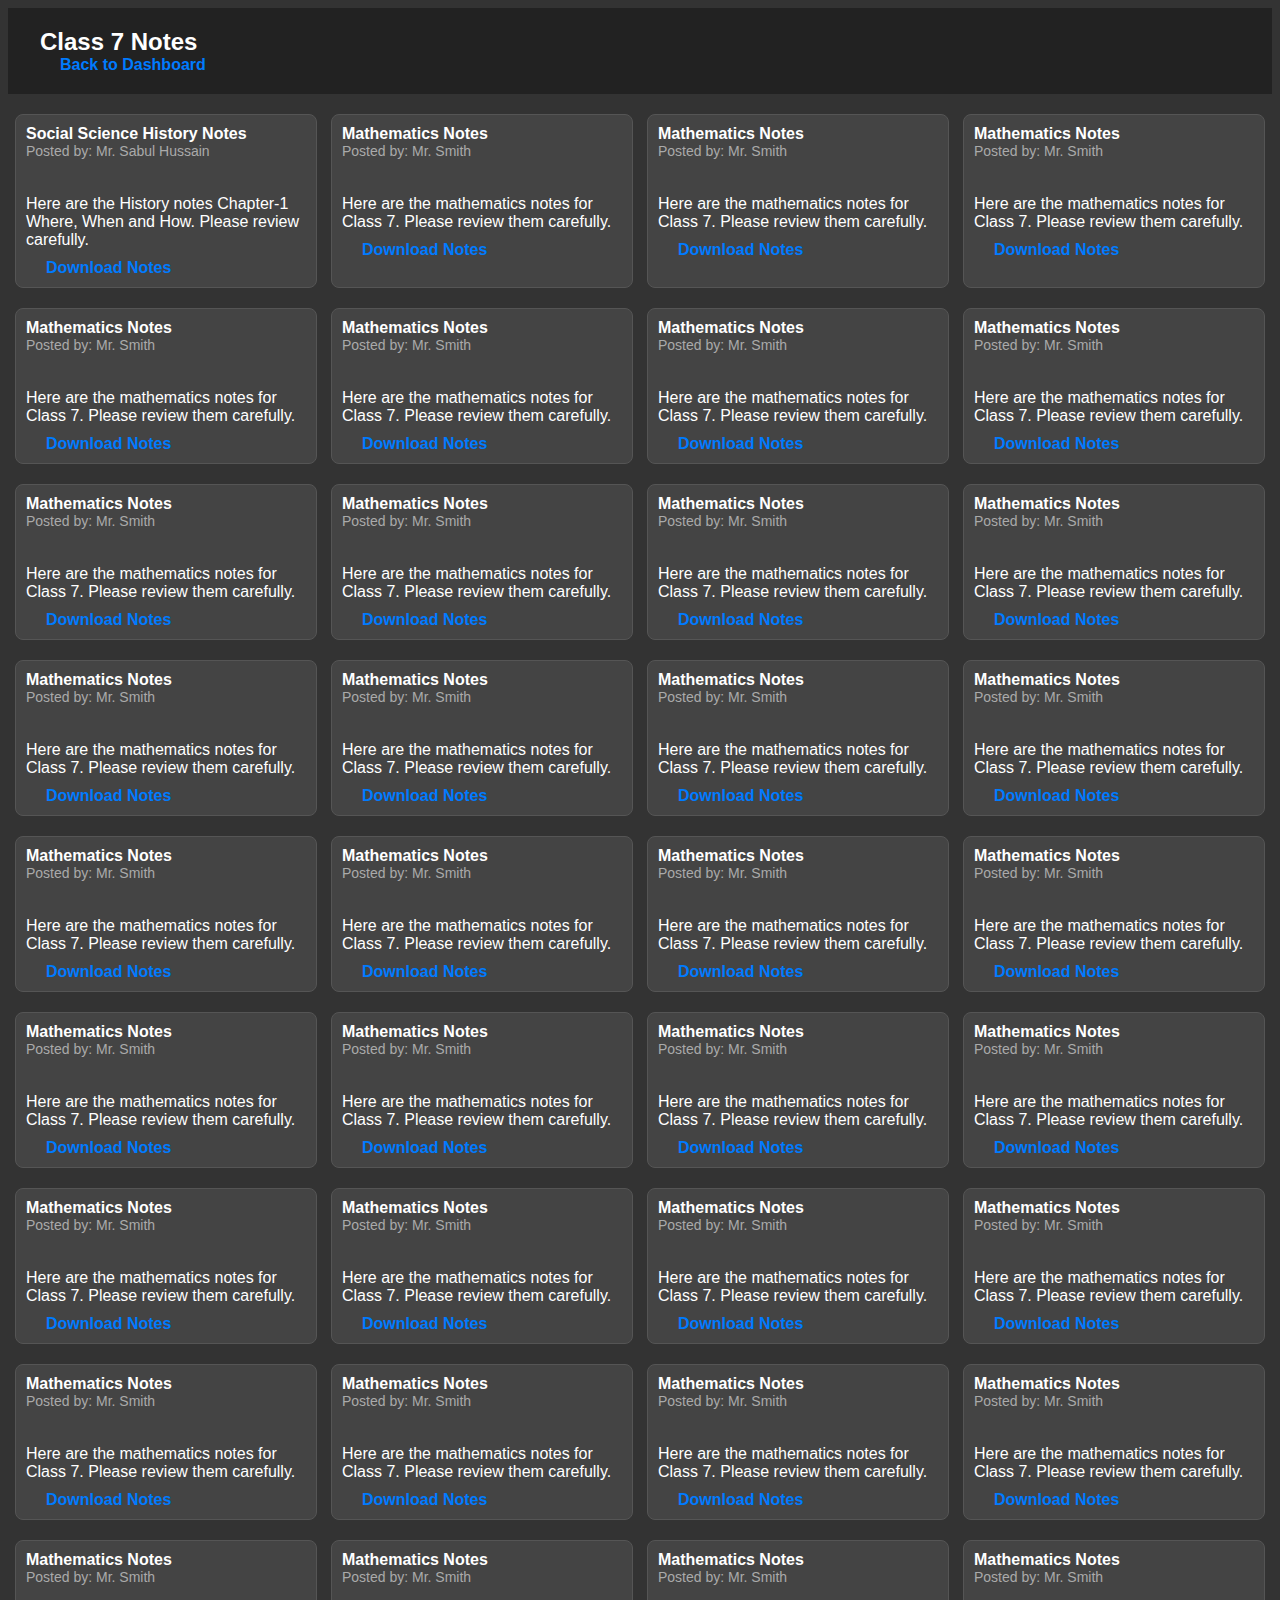
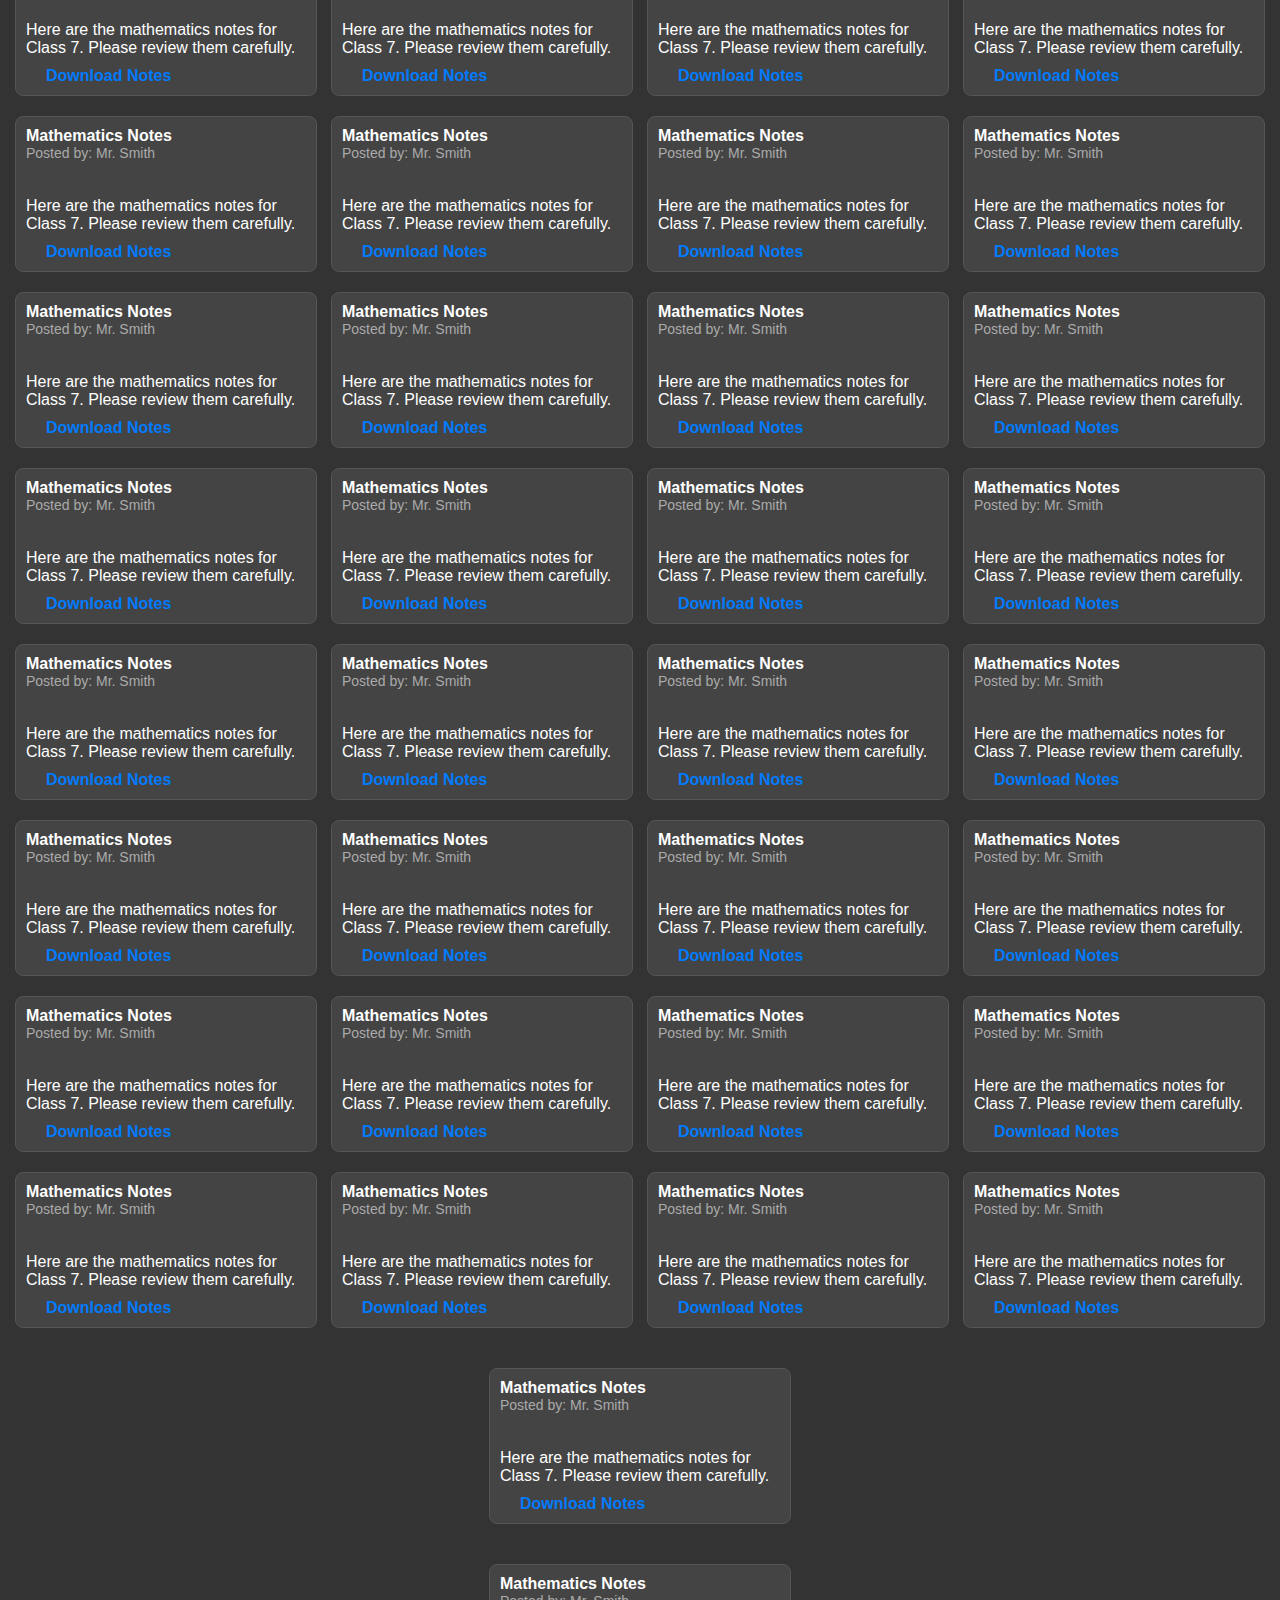
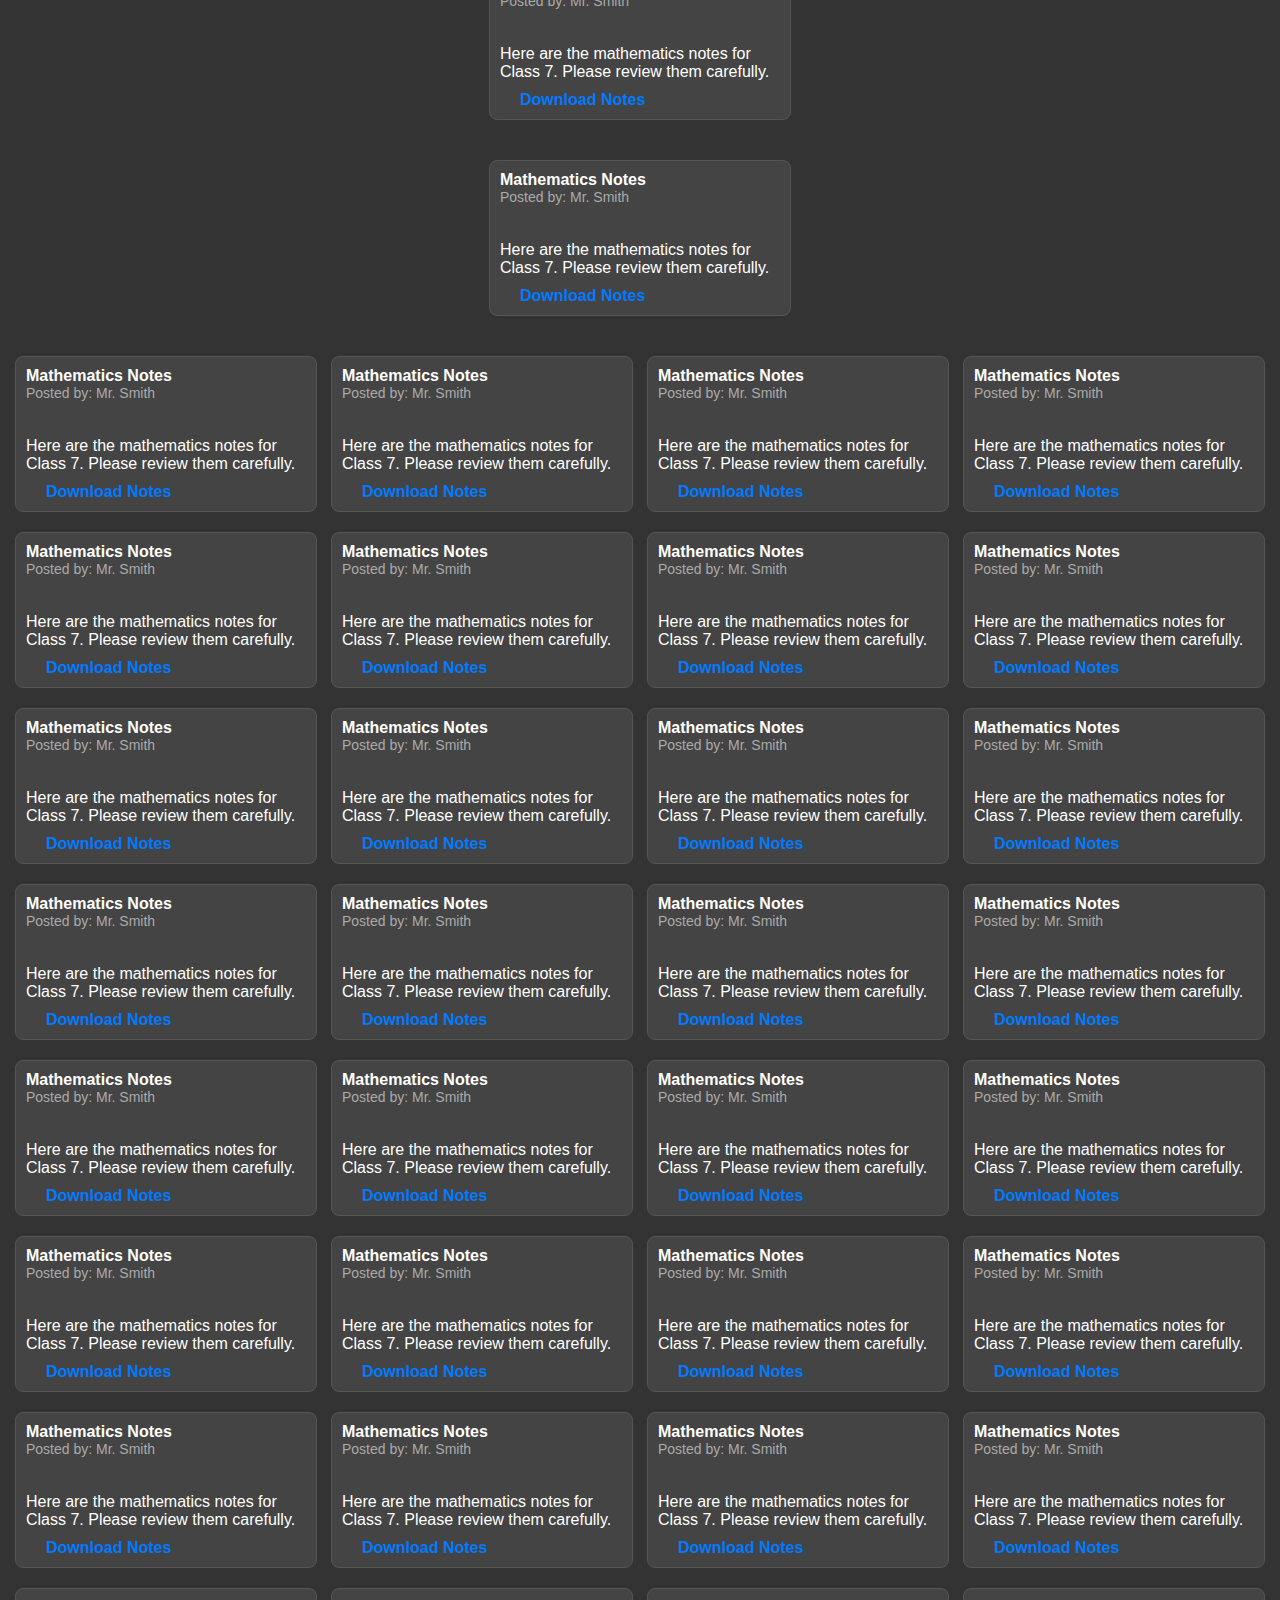
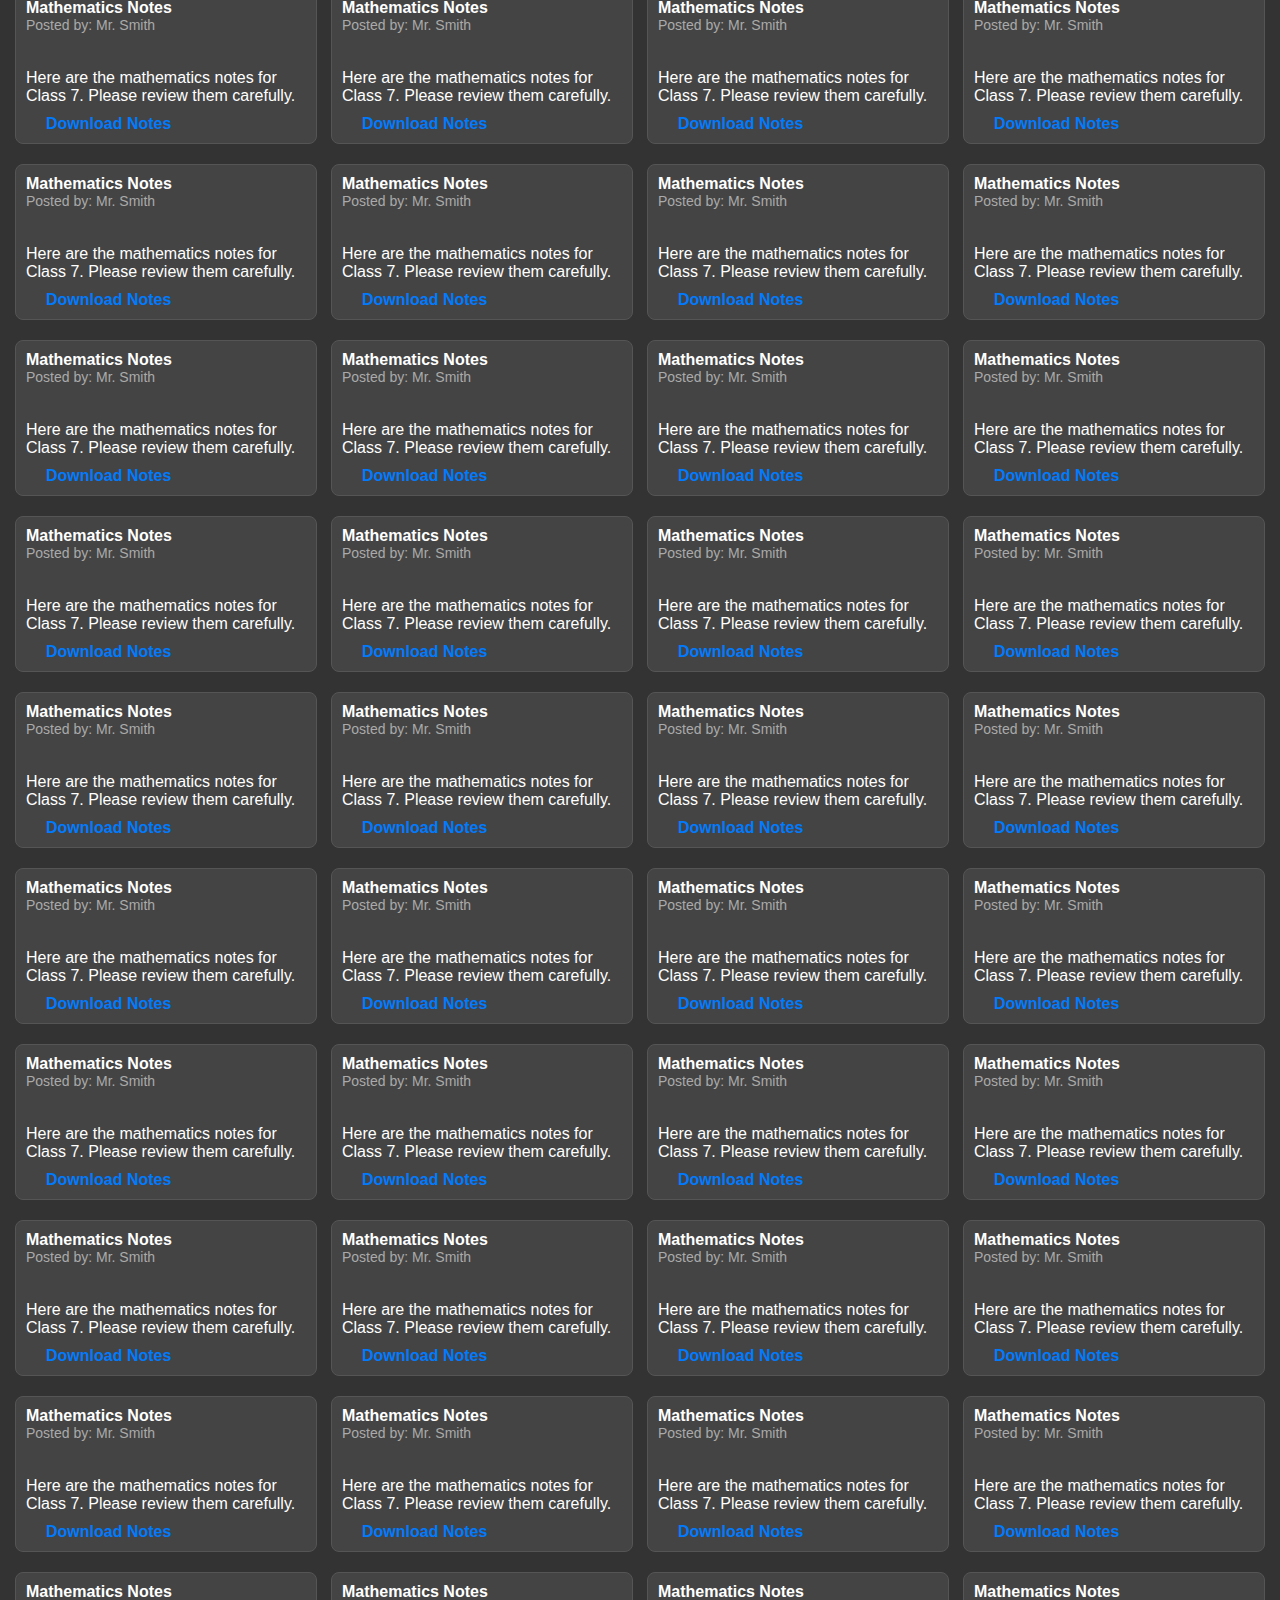
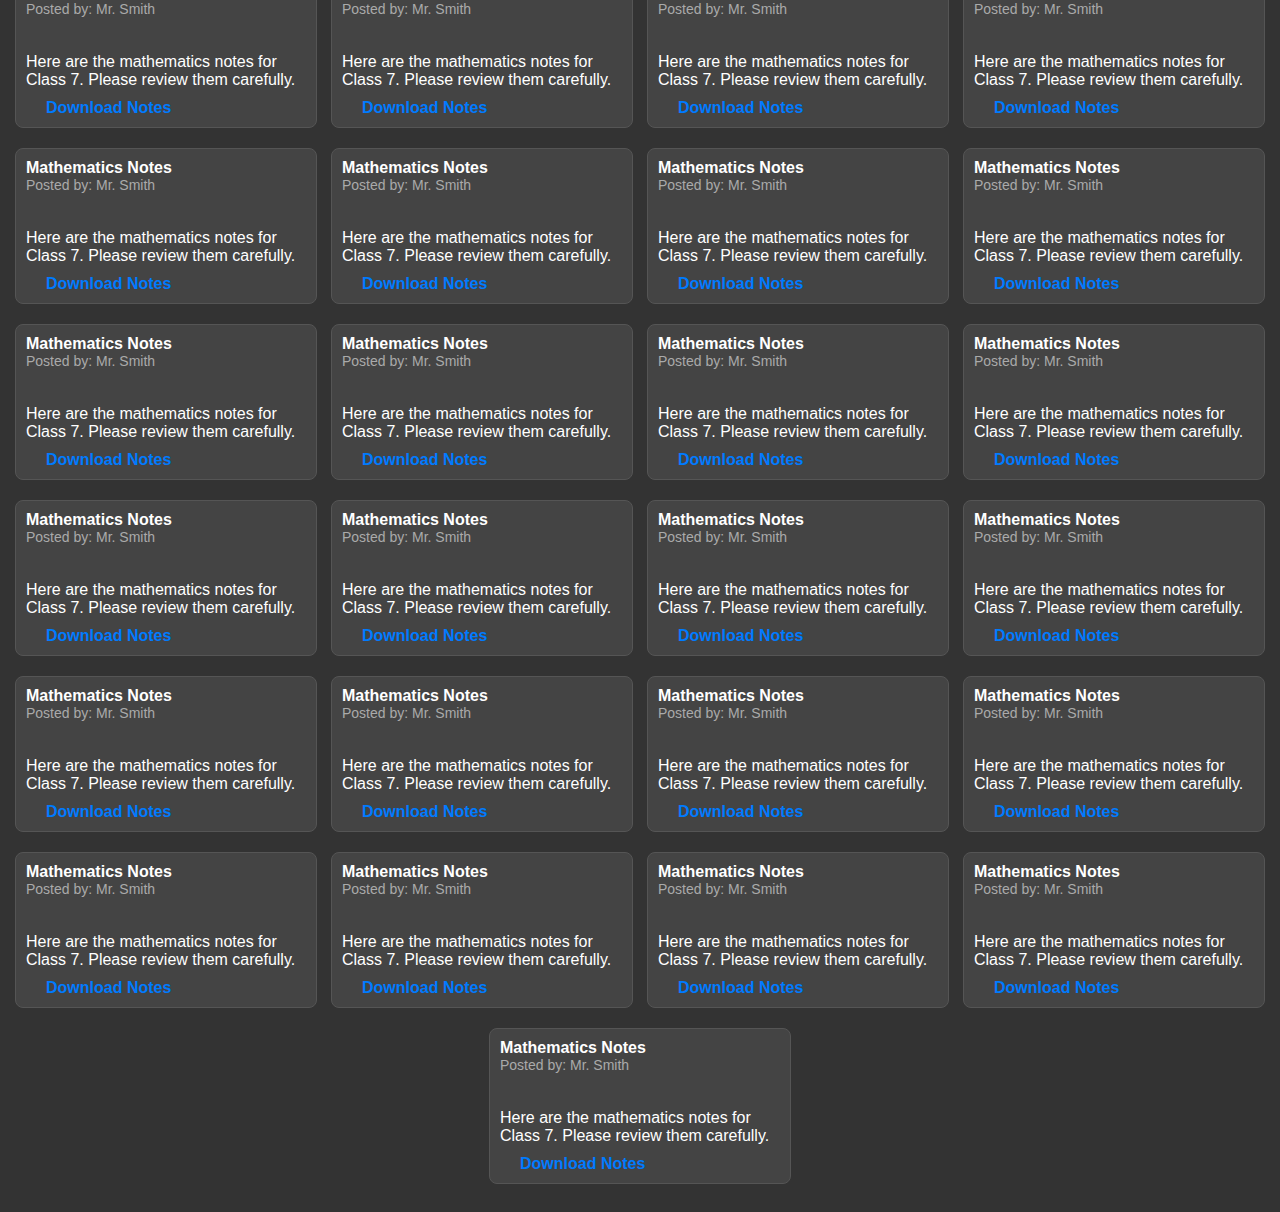
<file: class7students.html>
<!DOCTYPE html>
<html lang="en">
<head>
  <meta charset="UTF-8">
  <meta name="viewport" content="width=device-width, initial-scale=1.0">
  <title>Class 7 Notes</title>
  <style>
    body {
      background-color: #333;
      color: #fff;
      font-family: Arial, sans-serif;
    }

    header {
      background-color: #222;
      padding: 20px 0;
    }

    .container {
      max-width: 1200px;
      margin: 0 auto;
      padding: 0 20px;
    }

    h1 {
      font-size: 24px;
      margin: 0;
    }

    a {
      color: #007bff;
      text-decoration: none;
      font-weight: bold;
      margin-left: 20px;
    }

    .notes-container {
      display: flex;
      flex-wrap: wrap;
      justify-content: space-around;
      margin-top: 20px;
    }

    .note {
      background-color: #444;
      border: 1px solid #555;
      border-radius: 8px;
      margin-bottom: 20px;
      width: 300px;
    }

    .note-header {
      padding: 10px;
    }

    .note-header h2 {
      font-size: 16px;
      margin: 0;
    }

    .note-header p {
      font-size: 14px;
      color: #aaa;
      margin: 0;
    }

    .note-content {
      padding: 10px;
    }

    .note-content p {
      margin-bottom: 10px;
    }

    a {
      color: #007bff;
      text-decoration: none;
    }

    a:hover {
      text-decoration: underline;
    }
  </style>
</head>
<body>
  <header>
    <div class="container">
      <h1>Class 7 Notes</h1>
      <a href="index.html">Back to Dashboard</a>
    </div>
  </header>


  <div class="notes-container">
    <!-- Sample note -->
    <div class="note">
      <div class="note-header">
        <h2>Social Science History Notes</h2>
        <p>Posted by: Mr. Sabul Hussain</p>
      </div>
      <div class="note-content">
        <p>Here are the History notes Chapter-1 Where, When and How. Please review  carefully.</p>
        <a href="Class8_History_Chapter1.pdf" download>Download Notes</a>
      </div>
        </div>
        <div class="note">
      <div class="note-header">
        <h2>Mathematics Notes</h2>
        <p>Posted by: Mr. Smith</p>
      </div>
      <div class="note-content">
        <p>Here are the mathematics notes for Class 7. Please review them carefully.</p>
        <a href="math_notes_class7.pdf" download>Download Notes</a>
      </div>
        </div>
        <div class="note">
      <div class="note-header">
        <h2>Mathematics Notes</h2>
        <p>Posted by: Mr. Smith</p>
      </div>
      <div class="note-content">
        <p>Here are the mathematics notes for Class 7. Please review them carefully.</p>
        <a href="math_notes_class7.pdf" download>Download Notes</a>
      </div>
        </div>
        <div class="note">
      <div class="note-header">
        <h2>Mathematics Notes</h2>
        <p>Posted by: Mr. Smith</p>
      </div>
      <div class="note-content">
        <p>Here are the mathematics notes for Class 7. Please review them carefully.</p>
        <a href="math_notes_class7.pdf" download>Download Notes</a>
      </div>
        </div>
        <div class="note">
      <div class="note-header">
        <h2>Mathematics Notes</h2>
        <p>Posted by: Mr. Smith</p>
      </div>
      <div class="note-content">
        <p>Here are the mathematics notes for Class 7. Please review them carefully.</p>
        <a href="math_notes_class7.pdf" download>Download Notes</a>
      </div>
        </div>
        <div class="note">
      <div class="note-header">
        <h2>Mathematics Notes</h2>
        <p>Posted by: Mr. Smith</p>
      </div>
      <div class="note-content">
        <p>Here are the mathematics notes for Class 7. Please review them carefully.</p>
        <a href="math_notes_class7.pdf" download>Download Notes</a>
      </div>
        </div>
        <div class="note">
      <div class="note-header">
        <h2>Mathematics Notes</h2>
        <p>Posted by: Mr. Smith</p>
      </div>
      <div class="note-content">
        <p>Here are the mathematics notes for Class 7. Please review them carefully.</p>
        <a href="math_notes_class7.pdf" download>Download Notes</a>
      </div>
        </div>
        <div class="note">
      <div class="note-header">
        <h2>Mathematics Notes</h2>
        <p>Posted by: Mr. Smith</p>
      </div>
      <div class="note-content">
        <p>Here are the mathematics notes for Class 7. Please review them carefully.</p>
        <a href="math_notes_class7.pdf" download>Download Notes</a>
      </div>
        </div>
        <div class="note">
      <div class="note-header">
        <h2>Mathematics Notes</h2>
        <p>Posted by: Mr. Smith</p>
      </div>
      <div class="note-content">
        <p>Here are the mathematics notes for Class 7. Please review them carefully.</p>
        <a href="math_notes_class7.pdf" download>Download Notes</a>
      </div>
        </div>
        <div class="note">
      <div class="note-header">
        <h2>Mathematics Notes</h2>
        <p>Posted by: Mr. Smith</p>
      </div>
      <div class="note-content">
        <p>Here are the mathematics notes for Class 7. Please review them carefully.</p>
        <a href="math_notes_class7.pdf" download>Download Notes</a>
      </div>
        </div>
        <div class="note">
      <div class="note-header">
        <h2>Mathematics Notes</h2>
        <p>Posted by: Mr. Smith</p>
      </div>
      <div class="note-content">
        <p>Here are the mathematics notes for Class 7. Please review them carefully.</p>
        <a href="math_notes_class7.pdf" download>Download Notes</a>
      </div>
        </div>
        <div class="note">
      <div class="note-header">
        <h2>Mathematics Notes</h2>
        <p>Posted by: Mr. Smith</p>
      </div>
      <div class="note-content">
        <p>Here are the mathematics notes for Class 7. Please review them carefully.</p>
        <a href="math_notes_class7.pdf" download>Download Notes</a>
      </div>
        </div>
        <div class="note">
      <div class="note-header">
        <h2>Mathematics Notes</h2>
        <p>Posted by: Mr. Smith</p>
      </div>
      <div class="note-content">
        <p>Here are the mathematics notes for Class 7. Please review them carefully.</p>
        <a href="math_notes_class7.pdf" download>Download Notes</a>
      </div>
        </div>
        <div class="note">
      <div class="note-header">
        <h2>Mathematics Notes</h2>
        <p>Posted by: Mr. Smith</p>
      </div>
      <div class="note-content">
        <p>Here are the mathematics notes for Class 7. Please review them carefully.</p>
        <a href="math_notes_class7.pdf" download>Download Notes</a>
      </div>
        </div>
        <div class="note">
      <div class="note-header">
        <h2>Mathematics Notes</h2>
        <p>Posted by: Mr. Smith</p>
      </div>
      <div class="note-content">
        <p>Here are the mathematics notes for Class 7. Please review them carefully.</p>
        <a href="math_notes_class7.pdf" download>Download Notes</a>
      </div>
        </div>
        <div class="note">
      <div class="note-header">
        <h2>Mathematics Notes</h2>
        <p>Posted by: Mr. Smith</p>
      </div>
      <div class="note-content">
        <p>Here are the mathematics notes for Class 7. Please review them carefully.</p>
        <a href="math_notes_class7.pdf" download>Download Notes</a>
      </div>
        </div>                        <div class="note">
      <div class="note-header">
        <h2>Mathematics Notes</h2>
        <p>Posted by: Mr. Smith</p>
      </div>
      <div class="note-content">
        <p>Here are the mathematics notes for Class 7. Please review them carefully.</p>
        <a href="math_notes_class7.pdf" download>Download Notes</a>
      </div>
        </div>                        <div class="note">
      <div class="note-header">
        <h2>Mathematics Notes</h2>
        <p>Posted by: Mr. Smith</p>
      </div>
      <div class="note-content">
        <p>Here are the mathematics notes for Class 7. Please review them carefully.</p>
        <a href="math_notes_class7.pdf" download>Download Notes</a>
      </div>
        </div>                        <div class="note">
      <div class="note-header">
        <h2>Mathematics Notes</h2>
        <p>Posted by: Mr. Smith</p>
      </div>
      <div class="note-content">
        <p>Here are the mathematics notes for Class 7. Please review them carefully.</p>
        <a href="math_notes_class7.pdf" download>Download Notes</a>
      </div>
        </div>                        <div class="note">
      <div class="note-header">
        <h2>Mathematics Notes</h2>
        <p>Posted by: Mr. Smith</p>
      </div>
      <div class="note-content">
        <p>Here are the mathematics notes for Class 7. Please review them carefully.</p>
        <a href="math_notes_class7.pdf" download>Download Notes</a>
      </div>
        </div>                        <div class="note">
      <div class="note-header">
        <h2>Mathematics Notes</h2>
        <p>Posted by: Mr. Smith</p>
      </div>
      <div class="note-content">
        <p>Here are the mathematics notes for Class 7. Please review them carefully.</p>
        <a href="math_notes_class7.pdf" download>Download Notes</a>
      </div>
        </div>                        <div class="note">
      <div class="note-header">
        <h2>Mathematics Notes</h2>
        <p>Posted by: Mr. Smith</p>
      </div>
      <div class="note-content">
        <p>Here are the mathematics notes for Class 7. Please review them carefully.</p>
        <a href="math_notes_class7.pdf" download>Download Notes</a>
      </div>
        </div>                        <div class="note">
      <div class="note-header">
        <h2>Mathematics Notes</h2>
        <p>Posted by: Mr. Smith</p>
      </div>
      <div class="note-content">
        <p>Here are the mathematics notes for Class 7. Please review them carefully.</p>
        <a href="math_notes_class7.pdf" download>Download Notes</a>
      </div>
        </div>                        <div class="note">
      <div class="note-header">
        <h2>Mathematics Notes</h2>
        <p>Posted by: Mr. Smith</p>
      </div>
      <div class="note-content">
        <p>Here are the mathematics notes for Class 7. Please review them carefully.</p>
        <a href="math_notes_class7.pdf" download>Download Notes</a>
      </div>
        </div>                        <div class="note">
      <div class="note-header">
        <h2>Mathematics Notes</h2>
        <p>Posted by: Mr. Smith</p>
      </div>
      <div class="note-content">
        <p>Here are the mathematics notes for Class 7. Please review them carefully.</p>
        <a href="math_notes_class7.pdf" download>Download Notes</a>
      </div>
        </div>                        <div class="note">
      <div class="note-header">
        <h2>Mathematics Notes</h2>
        <p>Posted by: Mr. Smith</p>
      </div>
      <div class="note-content">
        <p>Here are the mathematics notes for Class 7. Please review them carefully.</p>
        <a href="math_notes_class7.pdf" download>Download Notes</a>
      </div>
        </div>                        <div class="note">
      <div class="note-header">
        <h2>Mathematics Notes</h2>
        <p>Posted by: Mr. Smith</p>
      </div>
      <div class="note-content">
        <p>Here are the mathematics notes for Class 7. Please review them carefully.</p>
        <a href="math_notes_class7.pdf" download>Download Notes</a>
      </div>
        </div>                        <div class="note">
      <div class="note-header">
        <h2>Mathematics Notes</h2>
        <p>Posted by: Mr. Smith</p>
      </div>
      <div class="note-content">
        <p>Here are the mathematics notes for Class 7. Please review them carefully.</p>
        <a href="math_notes_class7.pdf" download>Download Notes</a>
      </div>
        </div>                        <div class="note">
      <div class="note-header">
        <h2>Mathematics Notes</h2>
        <p>Posted by: Mr. Smith</p>
      </div>
      <div class="note-content">
        <p>Here are the mathematics notes for Class 7. Please review them carefully.</p>
        <a href="math_notes_class7.pdf" download>Download Notes</a>
      </div>
        </div>                        <div class="note">
      <div class="note-header">
        <h2>Mathematics Notes</h2>
        <p>Posted by: Mr. Smith</p>
      </div>
      <div class="note-content">
        <p>Here are the mathematics notes for Class 7. Please review them carefully.</p>
        <a href="math_notes_class7.pdf" download>Download Notes</a>
      </div>
        </div>                        <div class="note">
      <div class="note-header">
        <h2>Mathematics Notes</h2>
        <p>Posted by: Mr. Smith</p>
      </div>
      <div class="note-content">
        <p>Here are the mathematics notes for Class 7. Please review them carefully.</p>
        <a href="math_notes_class7.pdf" download>Download Notes</a>
      </div>
        </div>                        <div class="note">
      <div class="note-header">
        <h2>Mathematics Notes</h2>
        <p>Posted by: Mr. Smith</p>
      </div>
      <div class="note-content">
        <p>Here are the mathematics notes for Class 7. Please review them carefully.</p>
        <a href="math_notes_class7.pdf" download>Download Notes</a>
      </div>
        </div>                        
        <div class="note">
      <div class="note-header">
        <h2>Mathematics Notes</h2>
        <p>Posted by: Mr. Smith</p>
      </div>
      <div class="note-content">
        <p>Here are the mathematics notes for Class 7. Please review them carefully.</p>
        <a href="math_notes_class7.pdf" download>Download Notes</a>
      </div>
        </div>
        <div class="note">
      <div class="note-header">
        <h2>Mathematics Notes</h2>
        <p>Posted by: Mr. Smith</p>
      </div>
      <div class="note-content">
        <p>Here are the mathematics notes for Class 7. Please review them carefully.</p>
        <a href="math_notes_class7.pdf" download>Download Notes</a>
      </div>
        </div>
        <div class="note">
      <div class="note-header">
        <h2>Mathematics Notes</h2>
        <p>Posted by: Mr. Smith</p>
      </div>
      <div class="note-content">
        <p>Here are the mathematics notes for Class 7. Please review them carefully.</p>
        <a href="math_notes_class7.pdf" download>Download Notes</a>
      </div>
        </div>  
    <div class="note">
      <div class="note-header">
        <h2>Mathematics Notes</h2>
        <p>Posted by: Mr. Smith</p>
      </div>
      <div class="note-content">
        <p>Here are the mathematics notes for Class 7. Please review them carefully.</p>
        <a href="math_notes_class7.pdf" download>Download Notes</a>
      </div>
        </div>                        <div class="note">
      <div class="note-header">
        <h2>Mathematics Notes</h2>
        <p>Posted by: Mr. Smith</p>
      </div>
      <div class="note-content">
        <p>Here are the mathematics notes for Class 7. Please review them carefully.</p>
        <a href="math_notes_class7.pdf" download>Download Notes</a>
      </div>
        </div>                        <div class="note">
      <div class="note-header">
        <h2>Mathematics Notes</h2>
        <p>Posted by: Mr. Smith</p>
      </div>
      <div class="note-content">
        <p>Here are the mathematics notes for Class 7. Please review them carefully.</p>
        <a href="math_notes_class7.pdf" download>Download Notes</a>
      </div>
        </div>                        <div class="note">
      <div class="note-header">
        <h2>Mathematics Notes</h2>
        <p>Posted by: Mr. Smith</p>
      </div>
      <div class="note-content">
        <p>Here are the mathematics notes for Class 7. Please review them carefully.</p>
        <a href="math_notes_class7.pdf" download>Download Notes</a>
      </div>
        </div>                        <div class="note">
      <div class="note-header">
        <h2>Mathematics Notes</h2>
        <p>Posted by: Mr. Smith</p>
      </div>
      <div class="note-content">
        <p>Here are the mathematics notes for Class 7. Please review them carefully.</p>
        <a href="math_notes_class7.pdf" download>Download Notes</a>
      </div>
        </div>                        <div class="note">
      <div class="note-header">
        <h2>Mathematics Notes</h2>
        <p>Posted by: Mr. Smith</p>
      </div>
      <div class="note-content">
        <p>Here are the mathematics notes for Class 7. Please review them carefully.</p>
        <a href="math_notes_class7.pdf" download>Download Notes</a>
      </div>
        </div>                        <div class="note">
      <div class="note-header">
        <h2>Mathematics Notes</h2>
        <p>Posted by: Mr. Smith</p>
      </div>
      <div class="note-content">
        <p>Here are the mathematics notes for Class 7. Please review them carefully.</p>
        <a href="math_notes_class7.pdf" download>Download Notes</a>
      </div>
        </div>                        <div class="note">
      <div class="note-header">
        <h2>Mathematics Notes</h2>
        <p>Posted by: Mr. Smith</p>
      </div>
      <div class="note-content">
        <p>Here are the mathematics notes for Class 7. Please review them carefully.</p>
        <a href="math_notes_class7.pdf" download>Download Notes</a>
      </div>
        </div>                        <div class="note">
      <div class="note-header">
        <h2>Mathematics Notes</h2>
        <p>Posted by: Mr. Smith</p>
      </div>
      <div class="note-content">
        <p>Here are the mathematics notes for Class 7. Please review them carefully.</p>
        <a href="math_notes_class7.pdf" download>Download Notes</a>
      </div>
        </div>                        <div class="note">
      <div class="note-header">
        <h2>Mathematics Notes</h2>
        <p>Posted by: Mr. Smith</p>
      </div>
      <div class="note-content">
        <p>Here are the mathematics notes for Class 7. Please review them carefully.</p>
        <a href="math_notes_class7.pdf" download>Download Notes</a>
      </div>
        </div>                        <div class="note">
      <div class="note-header">
        <h2>Mathematics Notes</h2>
        <p>Posted by: Mr. Smith</p>
      </div>
      <div class="note-content">
        <p>Here are the mathematics notes for Class 7. Please review them carefully.</p>
        <a href="math_notes_class7.pdf" download>Download Notes</a>
      </div>
        </div>                        <div class="note">
      <div class="note-header">
        <h2>Mathematics Notes</h2>
        <p>Posted by: Mr. Smith</p>
      </div>
      <div class="note-content">
        <p>Here are the mathematics notes for Class 7. Please review them carefully.</p>
        <a href="math_notes_class7.pdf" download>Download Notes</a>
      </div>
        </div>                        <div class="note">
      <div class="note-header">
        <h2>Mathematics Notes</h2>
        <p>Posted by: Mr. Smith</p>
      </div>
      <div class="note-content">
        <p>Here are the mathematics notes for Class 7. Please review them carefully.</p>
        <a href="math_notes_class7.pdf" download>Download Notes</a>
      </div>
        </div>                        <div class="note">
      <div class="note-header">
        <h2>Mathematics Notes</h2>
        <p>Posted by: Mr. Smith</p>
      </div>
      <div class="note-content">
        <p>Here are the mathematics notes for Class 7. Please review them carefully.</p>
        <a href="math_notes_class7.pdf" download>Download Notes</a>
      </div>
        </div>                        <div class="note">
      <div class="note-header">
        <h2>Mathematics Notes</h2>
        <p>Posted by: Mr. Smith</p>
      </div>
      <div class="note-content">
        <p>Here are the mathematics notes for Class 7. Please review them carefully.</p>
        <a href="math_notes_class7.pdf" download>Download Notes</a>
      </div>
        </div>                        <div class="note">
      <div class="note-header">
        <h2>Mathematics Notes</h2>
        <p>Posted by: Mr. Smith</p>
      </div>
      <div class="note-content">
        <p>Here are the mathematics notes for Class 7. Please review them carefully.</p>
        <a href="math_notes_class7.pdf" download>Download Notes</a>
      </div>
        </div>                        <div class="note">
      <div class="note-header">
        <h2>Mathematics Notes</h2>
        <p>Posted by: Mr. Smith</p>
      </div>
      <div class="note-content">
        <p>Here are the mathematics notes for Class 7. Please review them carefully.</p>
        <a href="math_notes_class7.pdf" download>Download Notes</a>
      </div>
        </div>                        <div class="note">
      <div class="note-header">
        <h2>Mathematics Notes</h2>
        <p>Posted by: Mr. Smith</p>
      </div>
      <div class="note-content">
        <p>Here are the mathematics notes for Class 7. Please review them carefully.</p>
        <a href="math_notes_class7.pdf" download>Download Notes</a>
      </div>
        </div>                        <div class="note">
      <div class="note-header">
        <h2>Mathematics Notes</h2>
        <p>Posted by: Mr. Smith</p>
      </div>
      <div class="note-content">
        <p>Here are the mathematics notes for Class 7. Please review them carefully.</p>
        <a href="math_notes_class7.pdf" download>Download Notes</a>
      </div>
        </div>                        <div class="note">
      <div class="note-header">
        <h2>Mathematics Notes</h2>
        <p>Posted by: Mr. Smith</p>
      </div>
      <div class="note-content">
        <p>Here are the mathematics notes for Class 7. Please review them carefully.</p>
        <a href="math_notes_class7.pdf" download>Download Notes</a>
      </div>
        </div>                        <div class="note">
      <div class="note-header">
        <h2>Mathematics Notes</h2>
        <p>Posted by: Mr. Smith</p>
      </div>
      <div class="note-content">
        <p>Here are the mathematics notes for Class 7. Please review them carefully.</p>
        <a href="math_notes_class7.pdf" download>Download Notes</a>
      </div>
        </div>                        <div class="note">
      <div class="note-header">
        <h2>Mathematics Notes</h2>
        <p>Posted by: Mr. Smith</p>
      </div>
      <div class="note-content">
        <p>Here are the mathematics notes for Class 7. Please review them carefully.</p>
        <a href="math_notes_class7.pdf" download>Download Notes</a>
      </div>
        </div>                        <div class="note">
      <div class="note-header">
        <h2>Mathematics Notes</h2>
        <p>Posted by: Mr. Smith</p>
      </div>
      <div class="note-content">
        <p>Here are the mathematics notes for Class 7. Please review them carefully.</p>
        <a href="math_notes_class7.pdf" download>Download Notes</a>
      </div>
        </div>                        <div class="note">
      <div class="note-header">
        <h2>Mathematics Notes</h2>
        <p>Posted by: Mr. Smith</p>
      </div>
      <div class="note-content">
        <p>Here are the mathematics notes for Class 7. Please review them carefully.</p>
        <a href="math_notes_class7.pdf" download>Download Notes</a>
      </div>
        </div>                        <div class="note">
      <div class="note-header">
        <h2>Mathematics Notes</h2>
        <p>Posted by: Mr. Smith</p>
      </div>
      <div class="note-content">
        <p>Here are the mathematics notes for Class 7. Please review them carefully.</p>
        <a href="math_notes_class7.pdf" download>Download Notes</a>
      </div>
        </div>                        <div class="note">
      <div class="note-header">
        <h2>Mathematics Notes</h2>
        <p>Posted by: Mr. Smith</p>
      </div>
      <div class="note-content">
        <p>Here are the mathematics notes for Class 7. Please review them carefully.</p>
        <a href="math_notes_class7.pdf" download>Download Notes</a>
      </div>
        </div>                        
    <div class="note">
      <div class="note-header">
        <h2>Mathematics Notes</h2>
        <p>Posted by: Mr. Smith</p>
      </div>
      <div class="note-content">
        <p>Here are the mathematics notes for Class 7. Please review them carefully.</p>
        <a href="math_notes_class7.pdf" download>Download Notes</a>
      </div>
        </div>
        <div class="note">
      <div class="note-header">
        <h2>Mathematics Notes</h2>
        <p>Posted by: Mr. Smith</p>
      </div>
      <div class="note-content">
        <p>Here are the mathematics notes for Class 7. Please review them carefully.</p>
        <a href="math_notes_class7.pdf" download>Download Notes</a>
      </div>
        </div>
        <div class="note">
      <div class="note-header">
        <h2>Mathematics Notes</h2>
        <p>Posted by: Mr. Smith</p>
      </div>
      <div class="note-content">
        <p>Here are the mathematics notes for Class 7. Please review them carefully.</p>
        <a href="math_notes_class7.pdf" download>Download Notes</a>
      </div>
        </div>
        
          <div class="notes-container">
    <!-- Sample note -->
    <div class="note">
      <div class="note-header">
        <h2>Mathematics Notes</h2>
        <p>Posted by: Mr. Smith</p>
      </div>
      <div class="note-content">
        <p>Here are the mathematics notes for Class 7. Please review them carefully.</p>
        <a href="math_notes_class7.pdf" download>Download Notes</a>
      </div>
        </div>
        
          <div class="notes-container">
    <!-- Sample note -->
    <div class="note">
      <div class="note-header">
        <h2>Mathematics Notes</h2>
        <p>Posted by: Mr. Smith</p>
      </div>
      <div class="note-content">
        <p>Here are the mathematics notes for Class 7. Please review them carefully.</p>
        <a href="math_notes_class7.pdf" download>Download Notes</a>
      </div>
        </div>
        
          <div class="notes-container">
    <!-- Sample note -->
    <div class="note">
      <div class="note-header">
        <h2>Mathematics Notes</h2>
        <p>Posted by: Mr. Smith</p>
      </div>
      <div class="note-content">
        <p>Here are the mathematics notes for Class 7. Please review them carefully.</p>
        <a href="math_notes_class7.pdf" download>Download Notes</a>
      </div>
        </div>
        
          <div class="notes-container">
    <!-- Sample note -->
            <div class="note">
      <div class="note-header">
        <h2>Mathematics Notes</h2>
        <p>Posted by: Mr. Smith</p>
      </div>
      <div class="note-content">
        <p>Here are the mathematics notes for Class 7. Please review them carefully.</p>
        <a href="math_notes_class7.pdf" download>Download Notes</a>
      </div>
        </div>                        <div class="note">
      <div class="note-header">
        <h2>Mathematics Notes</h2>
        <p>Posted by: Mr. Smith</p>
      </div>
      <div class="note-content">
        <p>Here are the mathematics notes for Class 7. Please review them carefully.</p>
        <a href="math_notes_class7.pdf" download>Download Notes</a>
      </div>
        </div>                        <div class="note">
      <div class="note-header">
        <h2>Mathematics Notes</h2>
        <p>Posted by: Mr. Smith</p>
      </div>
      <div class="note-content">
        <p>Here are the mathematics notes for Class 7. Please review them carefully.</p>
        <a href="math_notes_class7.pdf" download>Download Notes</a>
      </div>
        </div>                        <div class="note">
      <div class="note-header">
        <h2>Mathematics Notes</h2>
        <p>Posted by: Mr. Smith</p>
      </div>
      <div class="note-content">
        <p>Here are the mathematics notes for Class 7. Please review them carefully.</p>
        <a href="math_notes_class7.pdf" download>Download Notes</a>
      </div>
        </div>                        <div class="note">
      <div class="note-header">
        <h2>Mathematics Notes</h2>
        <p>Posted by: Mr. Smith</p>
      </div>
      <div class="note-content">
        <p>Here are the mathematics notes for Class 7. Please review them carefully.</p>
        <a href="math_notes_class7.pdf" download>Download Notes</a>
      </div>
        </div>                        <div class="note">
      <div class="note-header">
        <h2>Mathematics Notes</h2>
        <p>Posted by: Mr. Smith</p>
      </div>
      <div class="note-content">
        <p>Here are the mathematics notes for Class 7. Please review them carefully.</p>
        <a href="math_notes_class7.pdf" download>Download Notes</a>
      </div>
        </div>                        <div class="note">
      <div class="note-header">
        <h2>Mathematics Notes</h2>
        <p>Posted by: Mr. Smith</p>
      </div>
      <div class="note-content">
        <p>Here are the mathematics notes for Class 7. Please review them carefully.</p>
        <a href="math_notes_class7.pdf" download>Download Notes</a>
      </div>
        </div>                        <div class="note">
      <div class="note-header">
        <h2>Mathematics Notes</h2>
        <p>Posted by: Mr. Smith</p>
      </div>
      <div class="note-content">
        <p>Here are the mathematics notes for Class 7. Please review them carefully.</p>
        <a href="math_notes_class7.pdf" download>Download Notes</a>
      </div>
        </div>                        <div class="note">
      <div class="note-header">
        <h2>Mathematics Notes</h2>
        <p>Posted by: Mr. Smith</p>
      </div>
      <div class="note-content">
        <p>Here are the mathematics notes for Class 7. Please review them carefully.</p>
        <a href="math_notes_class7.pdf" download>Download Notes</a>
      </div>
        </div>                        <div class="note">
      <div class="note-header">
        <h2>Mathematics Notes</h2>
        <p>Posted by: Mr. Smith</p>
      </div>
      <div class="note-content">
        <p>Here are the mathematics notes for Class 7. Please review them carefully.</p>
        <a href="math_notes_class7.pdf" download>Download Notes</a>
      </div>
        </div>                        <div class="note">
      <div class="note-header">
        <h2>Mathematics Notes</h2>
        <p>Posted by: Mr. Smith</p>
      </div>
      <div class="note-content">
        <p>Here are the mathematics notes for Class 7. Please review them carefully.</p>
        <a href="math_notes_class7.pdf" download>Download Notes</a>
      </div>
        </div>                        <div class="note">
      <div class="note-header">
        <h2>Mathematics Notes</h2>
        <p>Posted by: Mr. Smith</p>
      </div>
      <div class="note-content">
        <p>Here are the mathematics notes for Class 7. Please review them carefully.</p>
        <a href="math_notes_class7.pdf" download>Download Notes</a>
      </div>
        </div>                        <div class="note">
      <div class="note-header">
        <h2>Mathematics Notes</h2>
        <p>Posted by: Mr. Smith</p>
      </div>
      <div class="note-content">
        <p>Here are the mathematics notes for Class 7. Please review them carefully.</p>
        <a href="math_notes_class7.pdf" download>Download Notes</a>
      </div>
        </div>                        <div class="note">
      <div class="note-header">
        <h2>Mathematics Notes</h2>
        <p>Posted by: Mr. Smith</p>
      </div>
      <div class="note-content">
        <p>Here are the mathematics notes for Class 7. Please review them carefully.</p>
        <a href="math_notes_class7.pdf" download>Download Notes</a>
      </div>
        </div>                        <div class="note">
      <div class="note-header">
        <h2>Mathematics Notes</h2>
        <p>Posted by: Mr. Smith</p>
      </div>
      <div class="note-content">
        <p>Here are the mathematics notes for Class 7. Please review them carefully.</p>
        <a href="math_notes_class7.pdf" download>Download Notes</a>
      </div>
        </div>                        <div class="note">
      <div class="note-header">
        <h2>Mathematics Notes</h2>
        <p>Posted by: Mr. Smith</p>
      </div>
      <div class="note-content">
        <p>Here are the mathematics notes for Class 7. Please review them carefully.</p>
        <a href="math_notes_class7.pdf" download>Download Notes</a>
      </div>
        </div>                        <div class="note">
      <div class="note-header">
        <h2>Mathematics Notes</h2>
        <p>Posted by: Mr. Smith</p>
      </div>
      <div class="note-content">
        <p>Here are the mathematics notes for Class 7. Please review them carefully.</p>
        <a href="math_notes_class7.pdf" download>Download Notes</a>
      </div>
        </div>                        <div class="note">
      <div class="note-header">
        <h2>Mathematics Notes</h2>
        <p>Posted by: Mr. Smith</p>
      </div>
      <div class="note-content">
        <p>Here are the mathematics notes for Class 7. Please review them carefully.</p>
        <a href="math_notes_class7.pdf" download>Download Notes</a>
      </div>
        </div>                        <div class="note">
      <div class="note-header">
        <h2>Mathematics Notes</h2>
        <p>Posted by: Mr. Smith</p>
      </div>
      <div class="note-content">
        <p>Here are the mathematics notes for Class 7. Please review them carefully.</p>
        <a href="math_notes_class7.pdf" download>Download Notes</a>
      </div>
        </div>                        <div class="note">
      <div class="note-header">
        <h2>Mathematics Notes</h2>
        <p>Posted by: Mr. Smith</p>
      </div>
      <div class="note-content">
        <p>Here are the mathematics notes for Class 7. Please review them carefully.</p>
        <a href="math_notes_class7.pdf" download>Download Notes</a>
      </div>
        </div>                        <div class="note">
      <div class="note-header">
        <h2>Mathematics Notes</h2>
        <p>Posted by: Mr. Smith</p>
      </div>
      <div class="note-content">
        <p>Here are the mathematics notes for Class 7. Please review them carefully.</p>
        <a href="math_notes_class7.pdf" download>Download Notes</a>
      </div>
        </div>                        <div class="note">
      <div class="note-header">
        <h2>Mathematics Notes</h2>
        <p>Posted by: Mr. Smith</p>
      </div>
      <div class="note-content">
        <p>Here are the mathematics notes for Class 7. Please review them carefully.</p>
        <a href="math_notes_class7.pdf" download>Download Notes</a>
      </div>
        </div>                        <div class="note">
      <div class="note-header">
        <h2>Mathematics Notes</h2>
        <p>Posted by: Mr. Smith</p>
      </div>
      <div class="note-content">
        <p>Here are the mathematics notes for Class 7. Please review them carefully.</p>
        <a href="math_notes_class7.pdf" download>Download Notes</a>
      </div>
        </div>                        <div class="note">
      <div class="note-header">
        <h2>Mathematics Notes</h2>
        <p>Posted by: Mr. Smith</p>
      </div>
      <div class="note-content">
        <p>Here are the mathematics notes for Class 7. Please review them carefully.</p>
        <a href="math_notes_class7.pdf" download>Download Notes</a>
      </div>
        </div>                        <div class="note">
      <div class="note-header">
        <h2>Mathematics Notes</h2>
        <p>Posted by: Mr. Smith</p>
      </div>
      <div class="note-content">
        <p>Here are the mathematics notes for Class 7. Please review them carefully.</p>
        <a href="math_notes_class7.pdf" download>Download Notes</a>
      </div>
        </div>                        <div class="note">
      <div class="note-header">
        <h2>Mathematics Notes</h2>
        <p>Posted by: Mr. Smith</p>
      </div>
      <div class="note-content">
        <p>Here are the mathematics notes for Class 7. Please review them carefully.</p>
        <a href="math_notes_class7.pdf" download>Download Notes</a>
      </div>
        </div>                        <div class="note">
      <div class="note-header">
        <h2>Mathematics Notes</h2>
        <p>Posted by: Mr. Smith</p>
      </div>
      <div class="note-content">
        <p>Here are the mathematics notes for Class 7. Please review them carefully.</p>
        <a href="math_notes_class7.pdf" download>Download Notes</a>
      </div>
        </div>                        <div class="note">
      <div class="note-header">
        <h2>Mathematics Notes</h2>
        <p>Posted by: Mr. Smith</p>
      </div>
      <div class="note-content">
        <p>Here are the mathematics notes for Class 7. Please review them carefully.</p>
        <a href="math_notes_class7.pdf" download>Download Notes</a>
      </div>
        </div>                        <div class="note">
      <div class="note-header">
        <h2>Mathematics Notes</h2>
        <p>Posted by: Mr. Smith</p>
      </div>
      <div class="note-content">
        <p>Here are the mathematics notes for Class 7. Please review them carefully.</p>
        <a href="math_notes_class7.pdf" download>Download Notes</a>
      </div>
        </div>                        <div class="note">
      <div class="note-header">
        <h2>Mathematics Notes</h2>
        <p>Posted by: Mr. Smith</p>
      </div>
      <div class="note-content">
        <p>Here are the mathematics notes for Class 7. Please review them carefully.</p>
        <a href="math_notes_class7.pdf" download>Download Notes</a>
      </div>
        </div>                        <div class="note">
      <div class="note-header">
        <h2>Mathematics Notes</h2>
        <p>Posted by: Mr. Smith</p>
      </div>
      <div class="note-content">
        <p>Here are the mathematics notes for Class 7. Please review them carefully.</p>
        <a href="math_notes_class7.pdf" download>Download Notes</a>
      </div>
        </div>                        <div class="note">
      <div class="note-header">
        <h2>Mathematics Notes</h2>
        <p>Posted by: Mr. Smith</p>
      </div>
      <div class="note-content">
        <p>Here are the mathematics notes for Class 7. Please review them carefully.</p>
        <a href="math_notes_class7.pdf" download>Download Notes</a>
      </div>
        </div>                        <div class="note">
      <div class="note-header">
        <h2>Mathematics Notes</h2>
        <p>Posted by: Mr. Smith</p>
      </div>
      <div class="note-content">
        <p>Here are the mathematics notes for Class 7. Please review them carefully.</p>
        <a href="math_notes_class7.pdf" download>Download Notes</a>
      </div>
        </div>                        <div class="note">
      <div class="note-header">
        <h2>Mathematics Notes</h2>
        <p>Posted by: Mr. Smith</p>
      </div>
      <div class="note-content">
        <p>Here are the mathematics notes for Class 7. Please review them carefully.</p>
        <a href="math_notes_class7.pdf" download>Download Notes</a>
      </div>
        </div>                        <div class="note">
      <div class="note-header">
        <h2>Mathematics Notes</h2>
        <p>Posted by: Mr. Smith</p>
      </div>
      <div class="note-content">
        <p>Here are the mathematics notes for Class 7. Please review them carefully.</p>
        <a href="math_notes_class7.pdf" download>Download Notes</a>
      </div>
        </div>                        <div class="note">
      <div class="note-header">
        <h2>Mathematics Notes</h2>
        <p>Posted by: Mr. Smith</p>
      </div>
      <div class="note-content">
        <p>Here are the mathematics notes for Class 7. Please review them carefully.</p>
        <a href="math_notes_class7.pdf" download>Download Notes</a>
      </div>
        </div>                        <div class="note">
      <div class="note-header">
        <h2>Mathematics Notes</h2>
        <p>Posted by: Mr. Smith</p>
      </div>
      <div class="note-content">
        <p>Here are the mathematics notes for Class 7. Please review them carefully.</p>
        <a href="math_notes_class7.pdf" download>Download Notes</a>
      </div>
        </div>                        <div class="note">
      <div class="note-header">
        <h2>Mathematics Notes</h2>
        <p>Posted by: Mr. Smith</p>
      </div>
      <div class="note-content">
        <p>Here are the mathematics notes for Class 7. Please review them carefully.</p>
        <a href="math_notes_class7.pdf" download>Download Notes</a>
      </div>
        </div>                        <div class="note">
      <div class="note-header">
        <h2>Mathematics Notes</h2>
        <p>Posted by: Mr. Smith</p>
      </div>
      <div class="note-content">
        <p>Here are the mathematics notes for Class 7. Please review them carefully.</p>
        <a href="math_notes_class7.pdf" download>Download Notes</a>
      </div>
        </div>                        <div class="note">
      <div class="note-header">
        <h2>Mathematics Notes</h2>
        <p>Posted by: Mr. Smith</p>
      </div>
      <div class="note-content">
        <p>Here are the mathematics notes for Class 7. Please review them carefully.</p>
        <a href="math_notes_class7.pdf" download>Download Notes</a>
      </div>
        </div>                        <div class="note">
      <div class="note-header">
        <h2>Mathematics Notes</h2>
        <p>Posted by: Mr. Smith</p>
      </div>
      <div class="note-content">
        <p>Here are the mathematics notes for Class 7. Please review them carefully.</p>
        <a href="math_notes_class7.pdf" download>Download Notes</a>
      </div>
        </div>                        <div class="note">
      <div class="note-header">
        <h2>Mathematics Notes</h2>
        <p>Posted by: Mr. Smith</p>
      </div>
      <div class="note-content">
        <p>Here are the mathematics notes for Class 7. Please review them carefully.</p>
        <a href="math_notes_class7.pdf" download>Download Notes</a>
      </div>
        </div>                        <div class="note">
      <div class="note-header">
        <h2>Mathematics Notes</h2>
        <p>Posted by: Mr. Smith</p>
      </div>
      <div class="note-content">
        <p>Here are the mathematics notes for Class 7. Please review them carefully.</p>
        <a href="math_notes_class7.pdf" download>Download Notes</a>
      </div>
        </div>                        <div class="note">
      <div class="note-header">
        <h2>Mathematics Notes</h2>
        <p>Posted by: Mr. Smith</p>
      </div>
      <div class="note-content">
        <p>Here are the mathematics notes for Class 7. Please review them carefully.</p>
        <a href="math_notes_class7.pdf" download>Download Notes</a>
      </div>
        </div>                        <div class="note">
      <div class="note-header">
        <h2>Mathematics Notes</h2>
        <p>Posted by: Mr. Smith</p>
      </div>
      <div class="note-content">
        <p>Here are the mathematics notes for Class 7. Please review them carefully.</p>
        <a href="math_notes_class7.pdf" download>Download Notes</a>
      </div>
        </div>                        <div class="note">
      <div class="note-header">
        <h2>Mathematics Notes</h2>
        <p>Posted by: Mr. Smith</p>
      </div>
      <div class="note-content">
        <p>Here are the mathematics notes for Class 7. Please review them carefully.</p>
        <a href="math_notes_class7.pdf" download>Download Notes</a>
      </div>
        </div>                        <div class="note">
      <div class="note-header">
        <h2>Mathematics Notes</h2>
        <p>Posted by: Mr. Smith</p>
      </div>
      <div class="note-content">
        <p>Here are the mathematics notes for Class 7. Please review them carefully.</p>
        <a href="math_notes_class7.pdf" download>Download Notes</a>
      </div>
        </div>                        <div class="note">
      <div class="note-header">
        <h2>Mathematics Notes</h2>
        <p>Posted by: Mr. Smith</p>
      </div>
      <div class="note-content">
        <p>Here are the mathematics notes for Class 7. Please review them carefully.</p>
        <a href="math_notes_class7.pdf" download>Download Notes</a>
      </div>
        </div>                        <div class="note">
      <div class="note-header">
        <h2>Mathematics Notes</h2>
        <p>Posted by: Mr. Smith</p>
      </div>
      <div class="note-content">
        <p>Here are the mathematics notes for Class 7. Please review them carefully.</p>
        <a href="math_notes_class7.pdf" download>Download Notes</a>
      </div>
        </div>                        <div class="note">
      <div class="note-header">
        <h2>Mathematics Notes</h2>
        <p>Posted by: Mr. Smith</p>
      </div>
      <div class="note-content">
        <p>Here are the mathematics notes for Class 7. Please review them carefully.</p>
        <a href="math_notes_class7.pdf" download>Download Notes</a>
      </div>
        </div>                        <div class="note">
      <div class="note-header">
        <h2>Mathematics Notes</h2>
        <p>Posted by: Mr. Smith</p>
      </div>
      <div class="note-content">
        <p>Here are the mathematics notes for Class 7. Please review them carefully.</p>
        <a href="math_notes_class7.pdf" download>Download Notes</a>
      </div>
        </div>                        <div class="note">
      <div class="note-header">
        <h2>Mathematics Notes</h2>
        <p>Posted by: Mr. Smith</p>
      </div>
      <div class="note-content">
        <p>Here are the mathematics notes for Class 7. Please review them carefully.</p>
        <a href="math_notes_class7.pdf" download>Download Notes</a>
      </div>
        </div>                        <div class="note">
      <div class="note-header">
        <h2>Mathematics Notes</h2>
        <p>Posted by: Mr. Smith</p>
      </div>
      <div class="note-content">
        <p>Here are the mathematics notes for Class 7. Please review them carefully.</p>
        <a href="math_notes_class7.pdf" download>Download Notes</a>
      </div>
        </div>                        <div class="note">
      <div class="note-header">
        <h2>Mathematics Notes</h2>
        <p>Posted by: Mr. Smith</p>
      </div>
      <div class="note-content">
        <p>Here are the mathematics notes for Class 7. Please review them carefully.</p>
        <a href="math_notes_class7.pdf" download>Download Notes</a>
      </div>
        </div>                        <div class="note">
      <div class="note-header">
        <h2>Mathematics Notes</h2>
        <p>Posted by: Mr. Smith</p>
      </div>
      <div class="note-content">
        <p>Here are the mathematics notes for Class 7. Please review them carefully.</p>
        <a href="math_notes_class7.pdf" download>Download Notes</a>
      </div>
        </div>                        <div class="note">
      <div class="note-header">
        <h2>Mathematics Notes</h2>
        <p>Posted by: Mr. Smith</p>
      </div>
      <div class="note-content">
        <p>Here are the mathematics notes for Class 7. Please review them carefully.</p>
        <a href="math_notes_class7.pdf" download>Download Notes</a>
      </div>
        </div>                        <div class="note">
      <div class="note-header">
        <h2>Mathematics Notes</h2>
        <p>Posted by: Mr. Smith</p>
      </div>
      <div class="note-content">
        <p>Here are the mathematics notes for Class 7. Please review them carefully.</p>
        <a href="math_notes_class7.pdf" download>Download Notes</a>
      </div>
        </div>                        <div class="note">
      <div class="note-header">
        <h2>Mathematics Notes</h2>
        <p>Posted by: Mr. Smith</p>
      </div>
      <div class="note-content">
        <p>Here are the mathematics notes for Class 7. Please review them carefully.</p>
        <a href="math_notes_class7.pdf" download>Download Notes</a>
      </div>
        </div>                        <div class="note">
      <div class="note-header">
        <h2>Mathematics Notes</h2>
        <p>Posted by: Mr. Smith</p>
      </div>
      <div class="note-content">
        <p>Here are the mathematics notes for Class 7. Please review them carefully.</p>
        <a href="math_notes_class7.pdf" download>Download Notes</a>
      </div>
        </div>                        <div class="note">
      <div class="note-header">
        <h2>Mathematics Notes</h2>
        <p>Posted by: Mr. Smith</p>
      </div>
      <div class="note-content">
        <p>Here are the mathematics notes for Class 7. Please review them carefully.</p>
        <a href="math_notes_class7.pdf" download>Download Notes</a>
      </div>
        </div>                        <div class="note">
      <div class="note-header">
        <h2>Mathematics Notes</h2>
        <p>Posted by: Mr. Smith</p>
      </div>
      <div class="note-content">
        <p>Here are the mathematics notes for Class 7. Please review them carefully.</p>
        <a href="math_notes_class7.pdf" download>Download Notes</a>
      </div>
        </div>                        <div class="note">
      <div class="note-header">
        <h2>Mathematics Notes</h2>
        <p>Posted by: Mr. Smith</p>
      </div>
      <div class="note-content">
        <p>Here are the mathematics notes for Class 7. Please review them carefully.</p>
        <a href="math_notes_class7.pdf" download>Download Notes</a>
      </div>
        </div>                        <div class="note">
      <div class="note-header">
        <h2>Mathematics Notes</h2>
        <p>Posted by: Mr. Smith</p>
      </div>
      <div class="note-content">
        <p>Here are the mathematics notes for Class 7. Please review them carefully.</p>
        <a href="math_notes_class7.pdf" download>Download Notes</a>
      </div>
        </div>                        <div class="note">
      <div class="note-header">
        <h2>Mathematics Notes</h2>
        <p>Posted by: Mr. Smith</p>
      </div>
      <div class="note-content">
        <p>Here are the mathematics notes for Class 7. Please review them carefully.</p>
        <a href="math_notes_class7.pdf" download>Download Notes</a>
      </div>
        </div>                        <div class="note">
      <div class="note-header">
        <h2>Mathematics Notes</h2>
        <p>Posted by: Mr. Smith</p>
      </div>
      <div class="note-content">
        <p>Here are the mathematics notes for Class 7. Please review them carefully.</p>
        <a href="math_notes_class7.pdf" download>Download Notes</a>
      </div>
        </div>                        <div class="note">
      <div class="note-header">
        <h2>Mathematics Notes</h2>
        <p>Posted by: Mr. Smith</p>
      </div>
      <div class="note-content">
        <p>Here are the mathematics notes for Class 7. Please review them carefully.</p>
        <a href="math_notes_class7.pdf" download>Download Notes</a>
      </div>
        </div>                        <div class="note">
      <div class="note-header">
        <h2>Mathematics Notes</h2>
        <p>Posted by: Mr. Smith</p>
      </div>
      <div class="note-content">
        <p>Here are the mathematics notes for Class 7. Please review them carefully.</p>
        <a href="math_notes_class7.pdf" download>Download Notes</a>
      </div>
        </div>                        <div class="note">
      <div class="note-header">
        <h2>Mathematics Notes</h2>
        <p>Posted by: Mr. Smith</p>
      </div>
      <div class="note-content">
        <p>Here are the mathematics notes for Class 7. Please review them carefully.</p>
        <a href="math_notes_class7.pdf" download>Download Notes</a>
      </div>
        </div>                        <div class="note">
      <div class="note-header">
        <h2>Mathematics Notes</h2>
        <p>Posted by: Mr. Smith</p>
      </div>
      <div class="note-content">
        <p>Here are the mathematics notes for Class 7. Please review them carefully.</p>
        <a href="math_notes_class7.pdf" download>Download Notes</a>
      </div>
        </div>                        <div class="note">
      <div class="note-header">
        <h2>Mathematics Notes</h2>
        <p>Posted by: Mr. Smith</p>
      </div>
      <div class="note-content">
        <p>Here are the mathematics notes for Class 7. Please review them carefully.</p>
        <a href="math_notes_class7.pdf" download>Download Notes</a>
      </div>
        </div>                        <div class="note">
      <div class="note-header">
        <h2>Mathematics Notes</h2>
        <p>Posted by: Mr. Smith</p>
      </div>
      <div class="note-content">
        <p>Here are the mathematics notes for Class 7. Please review them carefully.</p>
        <a href="math_notes_class7.pdf" download>Download Notes</a>
      </div>
        </div>                        <div class="note">
      <div class="note-header">
        <h2>Mathematics Notes</h2>
        <p>Posted by: Mr. Smith</p>
      </div>
      <div class="note-content">
        <p>Here are the mathematics notes for Class 7. Please review them carefully.</p>
        <a href="math_notes_class7.pdf" download>Download Notes</a>
      </div>
        </div>                        <div class="note">
      <div class="note-header">
        <h2>Mathematics Notes</h2>
        <p>Posted by: Mr. Smith</p>
      </div>
      <div class="note-content">
        <p>Here are the mathematics notes for Class 7. Please review them carefully.</p>
        <a href="math_notes_class7.pdf" download>Download Notes</a>
      </div>
        </div>                        <div class="note">
      <div class="note-header">
        <h2>Mathematics Notes</h2>
        <p>Posted by: Mr. Smith</p>
      </div>
      <div class="note-content">
        <p>Here are the mathematics notes for Class 7. Please review them carefully.</p>
        <a href="math_notes_class7.pdf" download>Download Notes</a>
      </div>
        </div>                        <div class="note">
      <div class="note-header">
        <h2>Mathematics Notes</h2>
        <p>Posted by: Mr. Smith</p>
      </div>
      <div class="note-content">
        <p>Here are the mathematics notes for Class 7. Please review them carefully.</p>
        <a href="math_notes_class7.pdf" download>Download Notes</a>
      </div>
        </div>                        <div class="note">
      <div class="note-header">
        <h2>Mathematics Notes</h2>
        <p>Posted by: Mr. Smith</p>
      </div>
      <div class="note-content">
        <p>Here are the mathematics notes for Class 7. Please review them carefully.</p>
        <a href="math_notes_class7.pdf" download>Download Notes</a>
      </div>
        </div>                        <div class="note">
      <div class="note-header">
        <h2>Mathematics Notes</h2>
        <p>Posted by: Mr. Smith</p>
      </div>
      <div class="note-content">
        <p>Here are the mathematics notes for Class 7. Please review them carefully.</p>
        <a href="math_notes_class7.pdf" download>Download Notes</a>
      </div>
        </div>                        <div class="note">
      <div class="note-header">
        <h2>Mathematics Notes</h2>
        <p>Posted by: Mr. Smith</p>
      </div>
      <div class="note-content">
        <p>Here are the mathematics notes for Class 7. Please review them carefully.</p>
        <a href="math_notes_class7.pdf" download>Download Notes</a>
      </div>
        </div>                        <div class="note">
      <div class="note-header">
        <h2>Mathematics Notes</h2>
        <p>Posted by: Mr. Smith</p>
      </div>
      <div class="note-content">
        <p>Here are the mathematics notes for Class 7. Please review them carefully.</p>
        <a href="math_notes_class7.pdf" download>Download Notes</a>
      </div>
        </div>                        <div class="note">
      <div class="note-header">
        <h2>Mathematics Notes</h2>
        <p>Posted by: Mr. Smith</p>
      </div>
      <div class="note-content">
        <p>Here are the mathematics notes for Class 7. Please review them carefully.</p>
        <a href="math_notes_class7.pdf" download>Download Notes</a>
      </div>
        </div>                        <div class="note">
      <div class="note-header">
        <h2>Mathematics Notes</h2>
        <p>Posted by: Mr. Smith</p>
      </div>
      <div class="note-content">
        <p>Here are the mathematics notes for Class 7. Please review them carefully.</p>
        <a href="math_notes_class7.pdf" download>Download Notes</a>
      </div>
        </div>                        <div class="note">
      <div class="note-header">
        <h2>Mathematics Notes</h2>
        <p>Posted by: Mr. Smith</p>
      </div>
      <div class="note-content">
        <p>Here are the mathematics notes for Class 7. Please review them carefully.</p>
        <a href="math_notes_class7.pdf" download>Download Notes</a>
      </div>
        </div>                        <div class="note">
      <div class="note-header">
        <h2>Mathematics Notes</h2>
        <p>Posted by: Mr. Smith</p>
      </div>
      <div class="note-content">
        <p>Here are the mathematics notes for Class 7. Please review them carefully.</p>
        <a href="math_notes_class7.pdf" download>Download Notes</a>
      </div>
        </div>                        <div class="note">
      <div class="note-header">
        <h2>Mathematics Notes</h2>
        <p>Posted by: Mr. Smith</p>
      </div>
      <div class="note-content">
        <p>Here are the mathematics notes for Class 7. Please review them carefully.</p>
        <a href="math_notes_class7.pdf" download>Download Notes</a>
      </div>
        </div>                        <div class="note">
      <div class="note-header">
        <h2>Mathematics Notes</h2>
        <p>Posted by: Mr. Smith</p>
      </div>
      <div class="note-content">
        <p>Here are the mathematics notes for Class 7. Please review them carefully.</p>
        <a href="math_notes_class7.pdf" download>Download Notes</a>
      </div>
        </div>                        <div class="note">
      <div class="note-header">
        <h2>Mathematics Notes</h2>
        <p>Posted by: Mr. Smith</p>
      </div>
      <div class="note-content">
        <p>Here are the mathematics notes for Class 7. Please review them carefully.</p>
        <a href="math_notes_class7.pdf" download>Download Notes</a>
      </div>
        </div>                        <div class="note">
      <div class="note-header">
        <h2>Mathematics Notes</h2>
        <p>Posted by: Mr. Smith</p>
      </div>
      <div class="note-content">
        <p>Here are the mathematics notes for Class 7. Please review them carefully.</p>
        <a href="math_notes_class7.pdf" download>Download Notes</a>
      </div>
        </div>                        <div class="note">
      <div class="note-header">
        <h2>Mathematics Notes</h2>
        <p>Posted by: Mr. Smith</p>
      </div>
      <div class="note-content">
        <p>Here are the mathematics notes for Class 7. Please review them carefully.</p>
        <a href="math_notes_class7.pdf" download>Download Notes</a>
      </div>
        </div>                        
    <div class="note">
      <div class="note-header">
        <h2>Mathematics Notes</h2>
        <p>Posted by: Mr. Smith</p>
      </div>
      <div class="note-content">
        <p>Here are the mathematics notes for Class 7. Please review them carefully.</p>
        <a href="math_notes_class7.pdf" download>Download Notes</a>
      </div>
        </div>
        
            
    <!-- End of sample note -->
  </div>
</body>
</html>
</file>
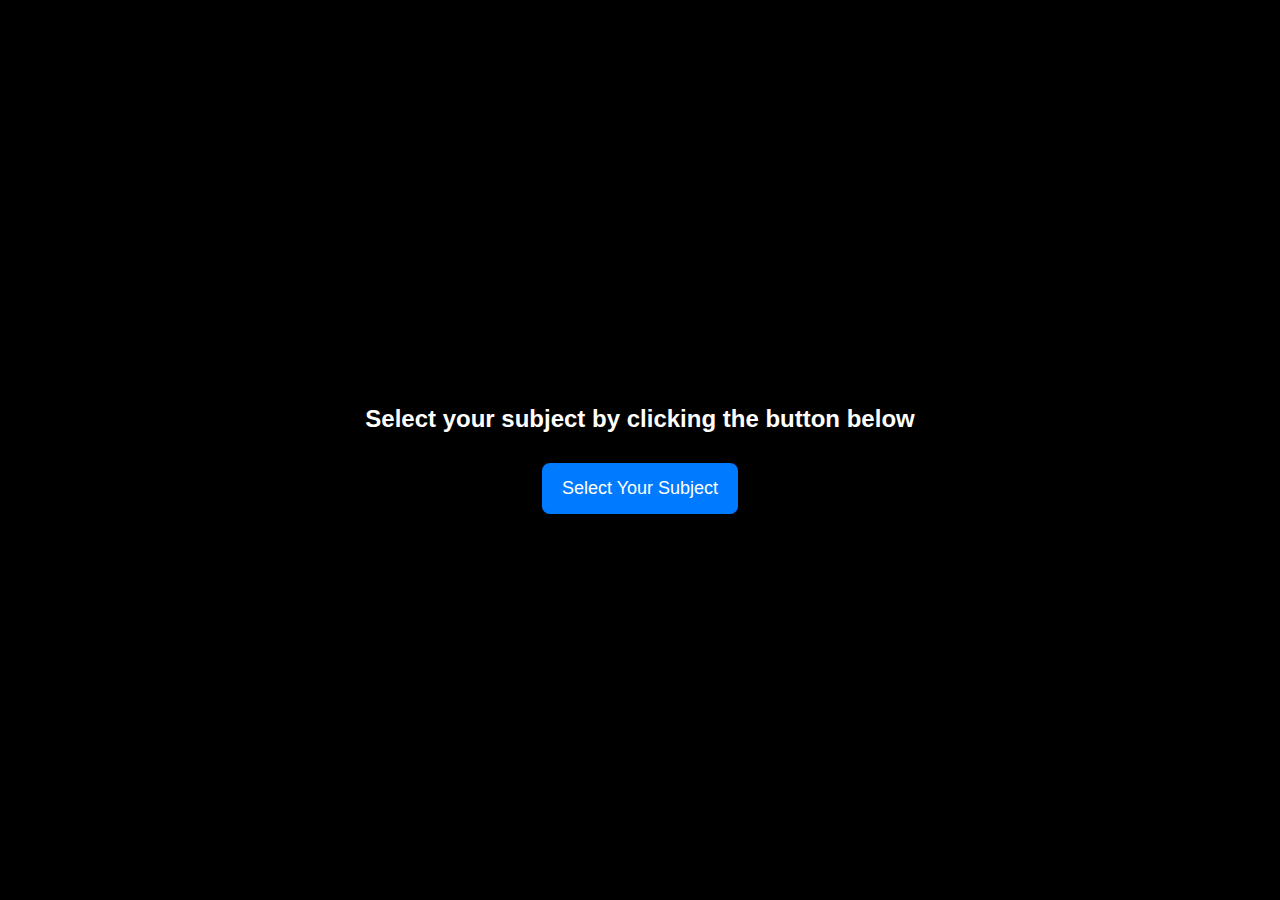
<file: class7subjectstudents.html>
<!DOCTYPE html>
<html lang="en">
<head>
  <meta charset="UTF-8">
  <meta name="viewport" content="width=device-width, initial-scale=1.0">
  <title>Student Dashboard</title>
  <style>
    body {
      margin: 0;
      font-family: Arial, sans-serif;
      background-color: #000000;
    }
    .container {
      display: flex;
      flex-direction: column;
      align-items: center;
      justify-content: center;
      height: 100vh;
    }
    h2 {
      margin-bottom: 20px;
      color: #FFFFFF;
    }
    button {
      padding: 15px 20px;
      background-color: #007bff;
      color: #fff;
      border: none;
      border-radius: 8px;
      font-size: 18px;
      cursor: pointer;
      transition: background-color 0.3s ease;
    }
    button:hover {
      background-color: #0056b3;
    }
    #classDialog {
      background-color: #333;
      border-radius: 8px;
      padding: 20px;
    }
    label {
      color: #fff;
    }
    select, button {
      margin-top: 10px;
    }
    @keyframes slideIn {
      from {
        opacity: 0;
        transform: translateY(-50px);
      }
      to {
        opacity: 1;
        transform: translateY(0);
      }
    }
    .dialog-overlay {
      position: fixed;
      top: 0;
      left: 0;
      width: 100%;
      height: 100%;
      background-color: rgba(0, 0, 0, 0.5);
      z-index: 9999;
      display: flex;
      align-items: center;
      justify-content: center;
      animation: slideIn 0.3s ease forwards;
    }
    .dialog-content {
      background-color: #222;
      padding: 20px;
      border-radius: 8px;
      box-shadow: 0 0 10px rgba(0, 0, 0, 0.3);
    }
  </style>
</head>
<body class="dark-theme">
  <div class="container">
    <h2 align="center">Select your subject by clicking the button below</h2>
    <button onclick="showClassSelection()">Select Your Subject</button>
    <dialog id="classDialog">
      <label for="subjectSelect">Select Your Subject:</label>
      <select id="subjectSelect">
        <option value="science">Science</option>
        <option value="maths">Maths</option>
        <option value="english">English</option>
        <option value="bengali">Bengali</option>
        <option value="hindi">Hindi</option>
        <option value="computer">Computer</option>
      </select>
      <button onclick="redirectToSelectedSubject()">Go</button>
    </dialog>
  </div>

  <script>
    // Function to show the subject selection dialog
    function showClassSelection() {
      const dialog = document.getElementById('classDialog');
      if (typeof dialog.showModal === "function") {
        dialog.showModal();
      } else {
        alert("The <dialog> API is not supported by this browser.");
      }
    }

    // Function to redirect to the selected subject page
    function redirectToSelectedSubject() {
      const selectedSubject = document.getElementById('subjectSelect').value;
      window.location.href = selectedSubject + 'subject7students.html';
    }
  </script>
</body>
  </html>
</file>
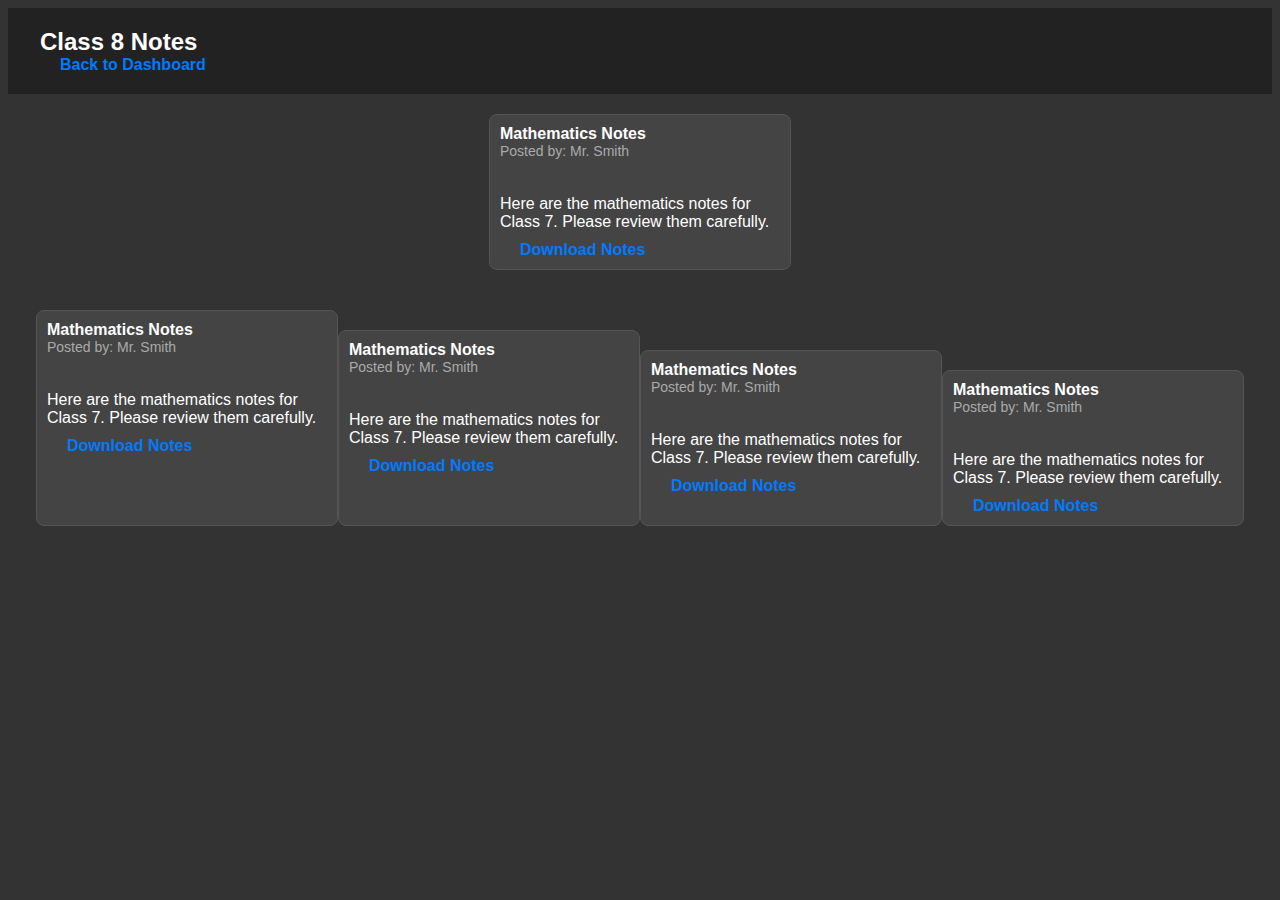
<file: class8students.html>
<!DOCTYPE html>
<html lang="en">
<head>
  <meta charset="UTF-8">
  <meta name="viewport" content="width=device-width, initial-scale=1.0">
  <title>Class 8 Notes</title>
  <style>
    body {
      background-color: #333;
      color: #fff;
      font-family: Arial, sans-serif;
    }

    header {
      background-color: #222;
      padding: 20px 0;
    }

    .container {
      max-width: 1200px;
      margin: 0 auto;
      padding: 0 20px;
    }

    h1 {
      font-size: 24px;
      margin: 0;
    }

    a {
      color: #007bff;
      text-decoration: none;
      font-weight: bold;
      margin-left: 20px;
    }

    .notes-container {
      display: flex;
      flex-wrap: wrap;
      justify-content: space-around;
      margin-top: 20px;
    }

    .note {
      background-color: #444;
      border: 1px solid #555;
      border-radius: 8px;
      margin-bottom: 20px;
      width: 300px;
    }

    .note-header {
      padding: 10px;
    }

    .note-header h2 {
      font-size: 16px;
      margin: 0;
    }

    .note-header p {
      font-size: 14px;
      color: #aaa;
      margin: 0;
    }

    .note-content {
      padding: 10px;
    }

    .note-content p {
      margin-bottom: 10px;
    }

    a {
      color: #007bff;
      text-decoration: none;
    }

    a:hover {
      text-decoration: underline;
    }
  </style>
</head>
<body>
  <header>
    <div class="container">
      <h1>Class 8 Notes</h1>
      <a href="index.html">Back to Dashboard</a>
    </div>
  </header>


  <div class="notes-container">
    <!-- Sample note -->
    <div class="note">
      <div class="note-header">
        <h2>Mathematics Notes</h2>
        <p>Posted by: Mr. Smith</p>
      </div>
      <div class="note-content">
        <p>Here are the mathematics notes for Class 7. Please review them carefully.</p>
        <a href="math_notes_class7.pdf" download>Download Notes</a>
      </div>
        </div>
        
          <div class="notes-container">
    <!-- Sample note -->
    <div class="note">
      <div class="note-header">
        <h2>Mathematics Notes</h2>
        <p>Posted by: Mr. Smith</p>
      </div>
      <div class="note-content">
        <p>Here are the mathematics notes for Class 7. Please review them carefully.</p>
        <a href="math_notes_class7.pdf" download>Download Notes</a>
      </div>
        </div>
        
          <div class="notes-container">
    <!-- Sample note -->
    <div class="note">
      <div class="note-header">
        <h2>Mathematics Notes</h2>
        <p>Posted by: Mr. Smith</p>
      </div>
      <div class="note-content">
        <p>Here are the mathematics notes for Class 7. Please review them carefully.</p>
        <a href="math_notes_class7.pdf" download>Download Notes</a>
      </div>
        </div>
        
          <div class="notes-container">
    <!-- Sample note -->
    <div class="note">
      <div class="note-header">
        <h2>Mathematics Notes</h2>
        <p>Posted by: Mr. Smith</p>
      </div>
      <div class="note-content">
        <p>Here are the mathematics notes for Class 7. Please review them carefully.</p>
        <a href="math_notes_class7.pdf" download>Download Notes</a>
      </div>
        </div>
        
          <div class="notes-container">
    <!-- Sample note -->
    <div class="note">
      <div class="note-header">
        <h2>Mathematics Notes</h2>
        <p>Posted by: Mr. Smith</p>
      </div>
      <div class="note-content">
        <p>Here are the mathematics notes for Class 7. Please review them carefully.</p>
        <a href="math_notes_class7.pdf" download>Download Notes</a>
      </div>
        </div>
        
            
    <!-- End of sample note -->
  </div>
</body>
</html>
</file>
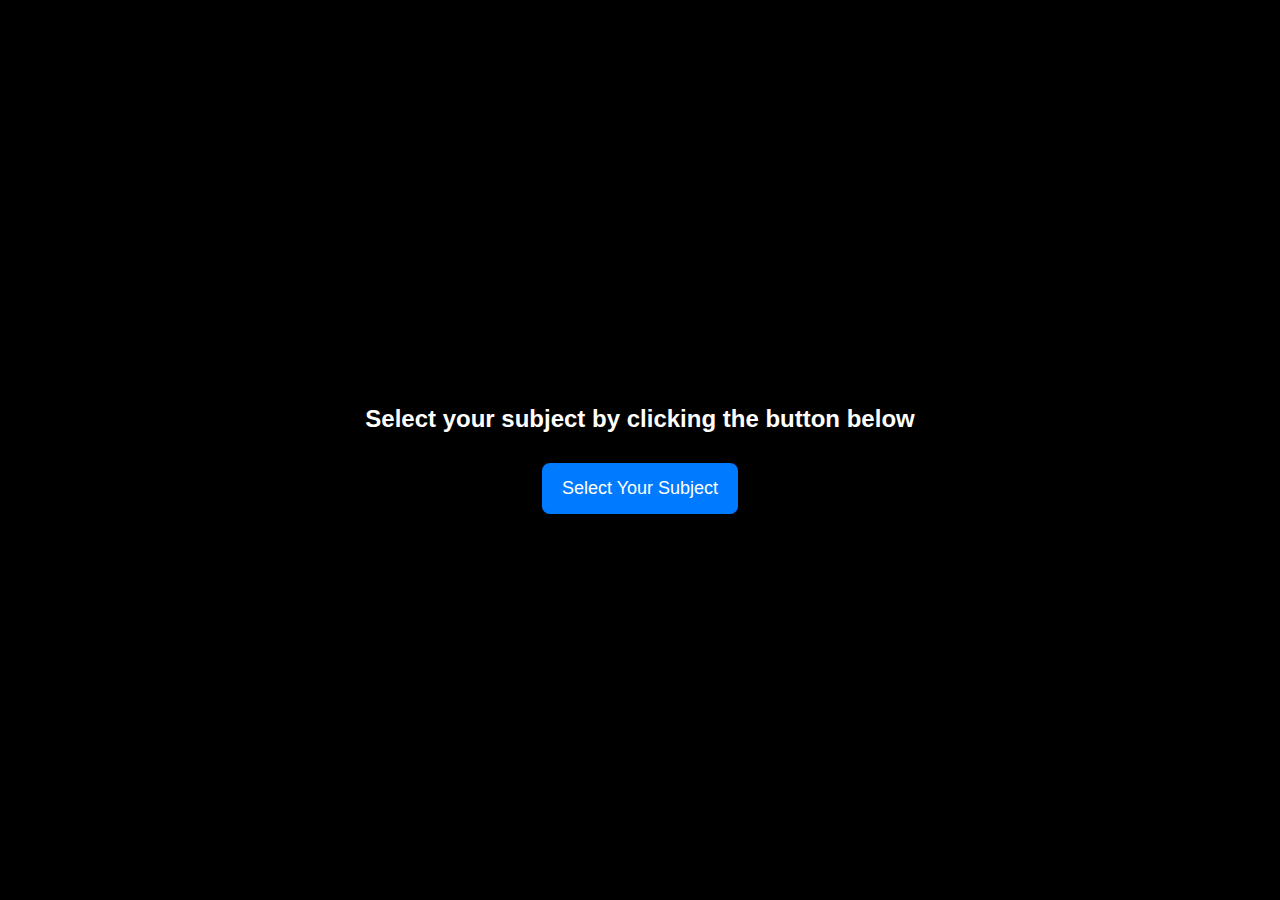
<file: class8subjectstudents.html>
<!DOCTYPE html>
<html lang="en">
<head>
  <meta charset="UTF-8">
  <meta name="viewport" content="width=device-width, initial-scale=1.0">
  <title>Student Dashboard</title>
  <style>
    body {
      margin: 0;
      font-family: Arial, sans-serif;
      background-color: #000000;
    }
    .container {
      display: flex;
      flex-direction: column;
      align-items: center;
      justify-content: center;
      height: 100vh;
    }
    h2 {
      margin-bottom: 20px;
      color: #FFFFFF;
    }
    button {
      padding: 15px 20px;
      background-color: #007bff;
      color: #fff;
      border: none;
      border-radius: 8px;
      font-size: 18px;
      cursor: pointer;
      transition: background-color 0.3s ease;
    }
    button:hover {
      background-color: #0056b3;
    }
    #classDialog {
      background-color: #333;
      border-radius: 8px;
      padding: 20px;
    }
    label {
      color: #fff;
    }
    select, button {
      margin-top: 10px;
    }
    @keyframes slideIn {
      from {
        opacity: 0;
        transform: translateY(-50px);
      }
      to {
        opacity: 1;
        transform: translateY(0);
      }
    }
    .dialog-overlay {
      position: fixed;
      top: 0;
      left: 0;
      width: 100%;
      height: 100%;
      background-color: rgba(0, 0, 0, 0.5);
      z-index: 9999;
      display: flex;
      align-items: center;
      justify-content: center;
      animation: slideIn 0.3s ease forwards;
    }
    .dialog-content {
      background-color: #222;
      padding: 20px;
      border-radius: 8px;
      box-shadow: 0 0 10px rgba(0, 0, 0, 0.3);
    }
  </style>
</head>
<body class="dark-theme">
  <div class="container">
    <h2 align="center">Select your subject by clicking the button below</h2>
    <button onclick="showClassSelection()">Select Your Subject</button>
    <dialog id="classDialog">
      <label for="subjectSelect">Select Your Subject:</label>
      <select id="subjectSelect">
        <option value="science">Science</option>
        <option value="maths">Maths</option>
        <option value="english">English</option>
        <option value="bengali">Bengali</option>
        <option value="hindi">Hindi</option>
        <option value="computer">Computer</option>
      </select>
      <button onclick="redirectToSelectedSubject()">Go</button>
    </dialog>
  </div>

  <script>
    // Function to show the subject selection dialog
    function showClassSelection() {
      const dialog = document.getElementById('classDialog');
      if (typeof dialog.showModal === "function") {
        dialog.showModal();
      } else {
        alert("The <dialog> API is not supported by this browser.");
      }
    }

    // Function to redirect to the selected subject page
    function redirectToSelectedSubject() {
      const selectedSubject = document.getElementById('subjectSelect').value;
      window.location.href = selectedSubject + 'subject8students.html';
    }
  </script>
</body>
</html>
</file>
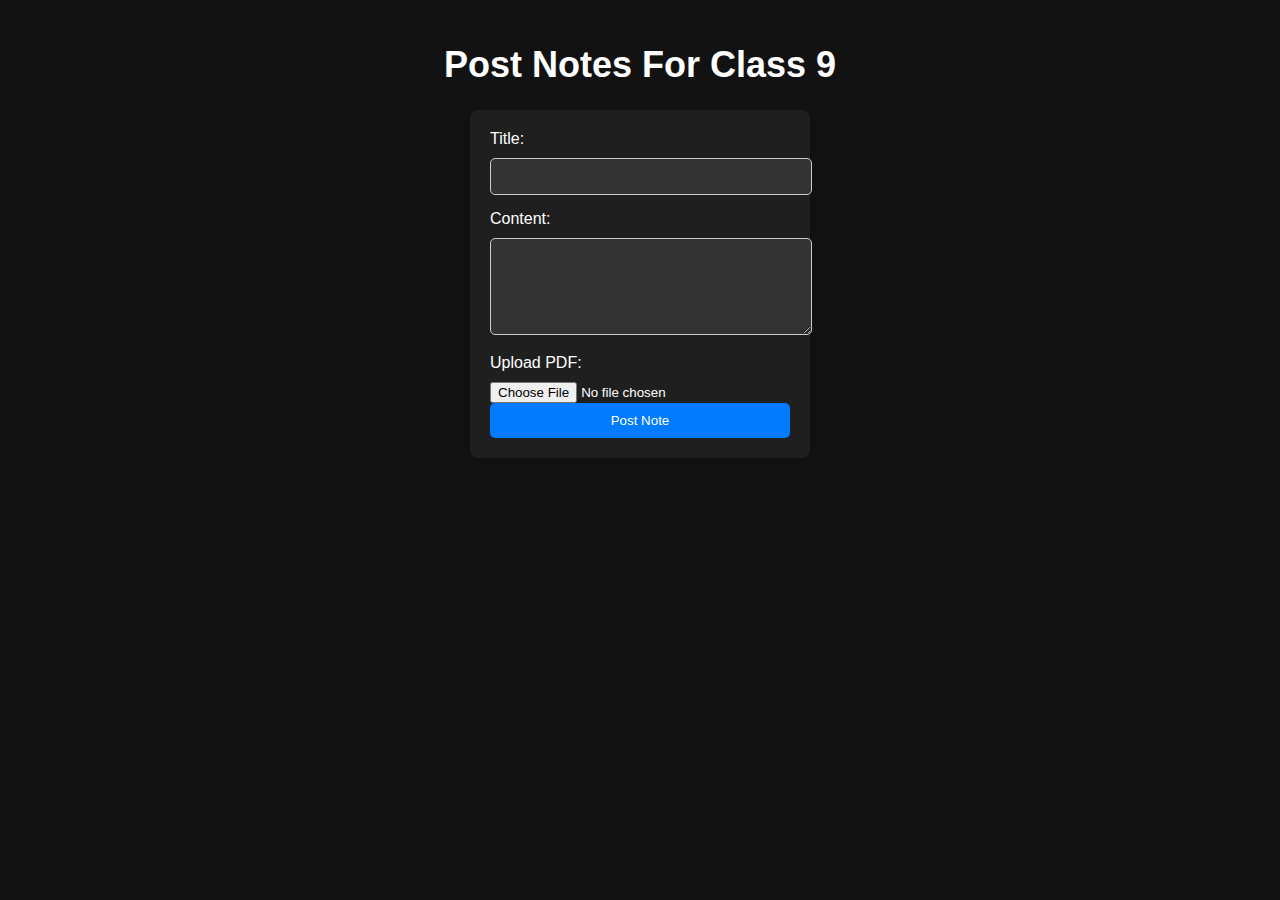
<file: class9.html>
<!DOCTYPE html>
<html lang="en">
<head>
    <meta charset="UTF-8">
    <meta name="viewport" content="width=device-width, initial-scale=1.0">
    <title>Post Notes</title>
    <link rel="stylesheet" href="allclasses.css">
</head>
<body>
    <header>
        <h1>Post Notes For Class 9</h1>
    </header>

    <main>
        <form id="postForm" onsubmit="submitForm(event)">
            <label for="noteTitle">Title:</label>
            <input type="text" id="noteTitle" name="noteTitle" required>

            <label for="noteContent">Content:</label>
            <textarea id="noteContent" name="noteContent" rows="5" required></textarea>

            <label for="noteFile">Upload PDF:</label>
            <input type="file" id="noteFile" name="noteFile" accept=".pdf" required>

            <button type="submit">Post Note</button>
        </form>

        <div id="postedNotes">
            <!-- Posted notes will appear here dynamically -->
        </div>
    </main>

    <script>
        function submitForm(event) {
            event.preventDefault();

            const title = document.getElementById('noteTitle').value;
            const content = document.getElementById('noteContent').value;
            const fileInput = document.getElementById('noteFile');

            if (fileInput.files.length === 0) {
                alert('Please select a PDF file.');
                return;
            }

            const file = fileInput.files[0];
            const fileName = file.name;

            // Create new note element with title, content, and file link
            const noteElement = document.createElement('div');
            noteElement.classList.add('note');
            noteElement.innerHTML = `
                <h2>${title}</h2>
                <p>${content}</p>
                <a href="${URL.createObjectURL(file)}" target="_blank">${fileName}</a>
            `;

            // Append new note to postedNotes container
            const postedNotesContainer = document.getElementById('postedNotes');
            postedNotesContainer.appendChild(noteElement);

            // Reset form
            document.getElementById('postForm').reset();
        }
    </script>
</body>
</html>
</file>
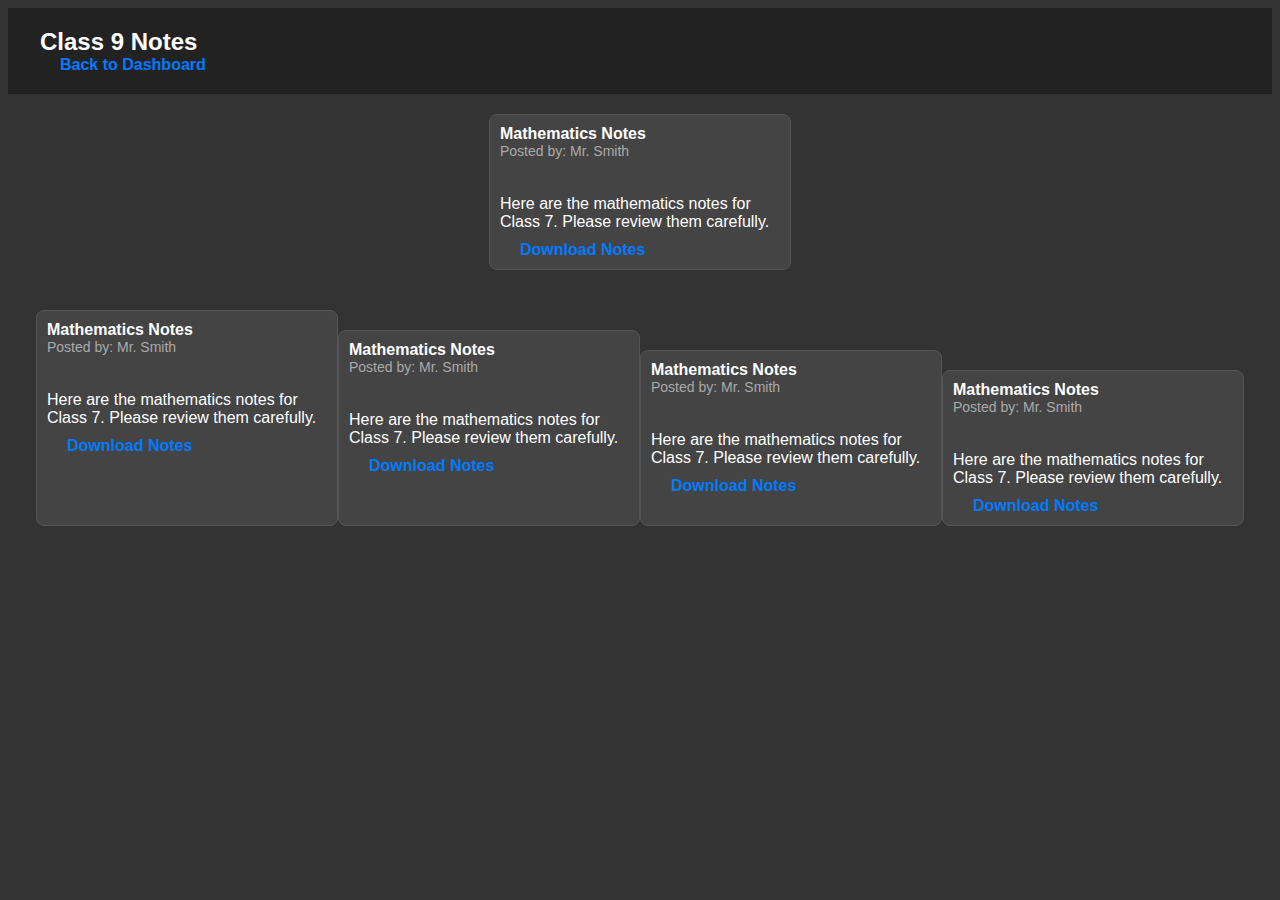
<file: class9students.html>
<!DOCTYPE html>
<html lang="en">
<head>
  <meta charset="UTF-8">
  <meta name="viewport" content="width=device-width, initial-scale=1.0">
  <title>Class 7 Notes</title>
  <style>
    body {
      background-color: #333;
      color: #fff;
      font-family: Arial, sans-serif;
    }

    header {
      background-color: #222;
      padding: 20px 0;
    }

    .container {
      max-width: 1200px;
      margin: 0 auto;
      padding: 0 20px;
    }

    h1 {
      font-size: 24px;
      margin: 0;
    }

    a {
      color: #007bff;
      text-decoration: none;
      font-weight: bold;
      margin-left: 20px;
    }

    .notes-container {
      display: flex;
      flex-wrap: wrap;
      justify-content: space-around;
      margin-top: 20px;
    }

    .note {
      background-color: #444;
      border: 1px solid #555;
      border-radius: 8px;
      margin-bottom: 20px;
      width: 300px;
    }

    .note-header {
      padding: 10px;
    }

    .note-header h2 {
      font-size: 16px;
      margin: 0;
    }

    .note-header p {
      font-size: 14px;
      color: #aaa;
      margin: 0;
    }

    .note-content {
      padding: 10px;
    }

    .note-content p {
      margin-bottom: 10px;
    }

    a {
      color: #007bff;
      text-decoration: none;
    }

    a:hover {
      text-decoration: underline;
    }
  </style>
</head>
<body>
  <header>
    <div class="container">
      <h1>Class 9 Notes</h1>
      <a href="index.html">Back to Dashboard</a>
    </div>
  </header>


  <div class="notes-container">
    <!-- Sample note -->
    <div class="note">
      <div class="note-header">
        <h2>Mathematics Notes</h2>
        <p>Posted by: Mr. Smith</p>
      </div>
      <div class="note-content">
        <p>Here are the mathematics notes for Class 7. Please review them carefully.</p>
        <a href="math_notes_class7.pdf" download>Download Notes</a>
      </div>
        </div>
        
          <div class="notes-container">
    <!-- Sample note -->
    <div class="note">
      <div class="note-header">
        <h2>Mathematics Notes</h2>
        <p>Posted by: Mr. Smith</p>
      </div>
      <div class="note-content">
        <p>Here are the mathematics notes for Class 7. Please review them carefully.</p>
        <a href="math_notes_class7.pdf" download>Download Notes</a>
      </div>
        </div>
        
          <div class="notes-container">
    <!-- Sample note -->
    <div class="note">
      <div class="note-header">
        <h2>Mathematics Notes</h2>
        <p>Posted by: Mr. Smith</p>
      </div>
      <div class="note-content">
        <p>Here are the mathematics notes for Class 7. Please review them carefully.</p>
        <a href="math_notes_class7.pdf" download>Download Notes</a>
      </div>
        </div>
        
          <div class="notes-container">
    <!-- Sample note -->
    <div class="note">
      <div class="note-header">
        <h2>Mathematics Notes</h2>
        <p>Posted by: Mr. Smith</p>
      </div>
      <div class="note-content">
        <p>Here are the mathematics notes for Class 7. Please review them carefully.</p>
        <a href="math_notes_class7.pdf" download>Download Notes</a>
      </div>
        </div>
        
          <div class="notes-container">
    <!-- Sample note -->
    <div class="note">
      <div class="note-header">
        <h2>Mathematics Notes</h2>
        <p>Posted by: Mr. Smith</p>
      </div>
      <div class="note-content">
        <p>Here are the mathematics notes for Class 7. Please review them carefully.</p>
        <a href="math_notes_class7.pdf" download>Download Notes</a>
      </div>
        </div>
        
            
    <!-- End of sample note -->
  </div>
</body>
</html>
</file>
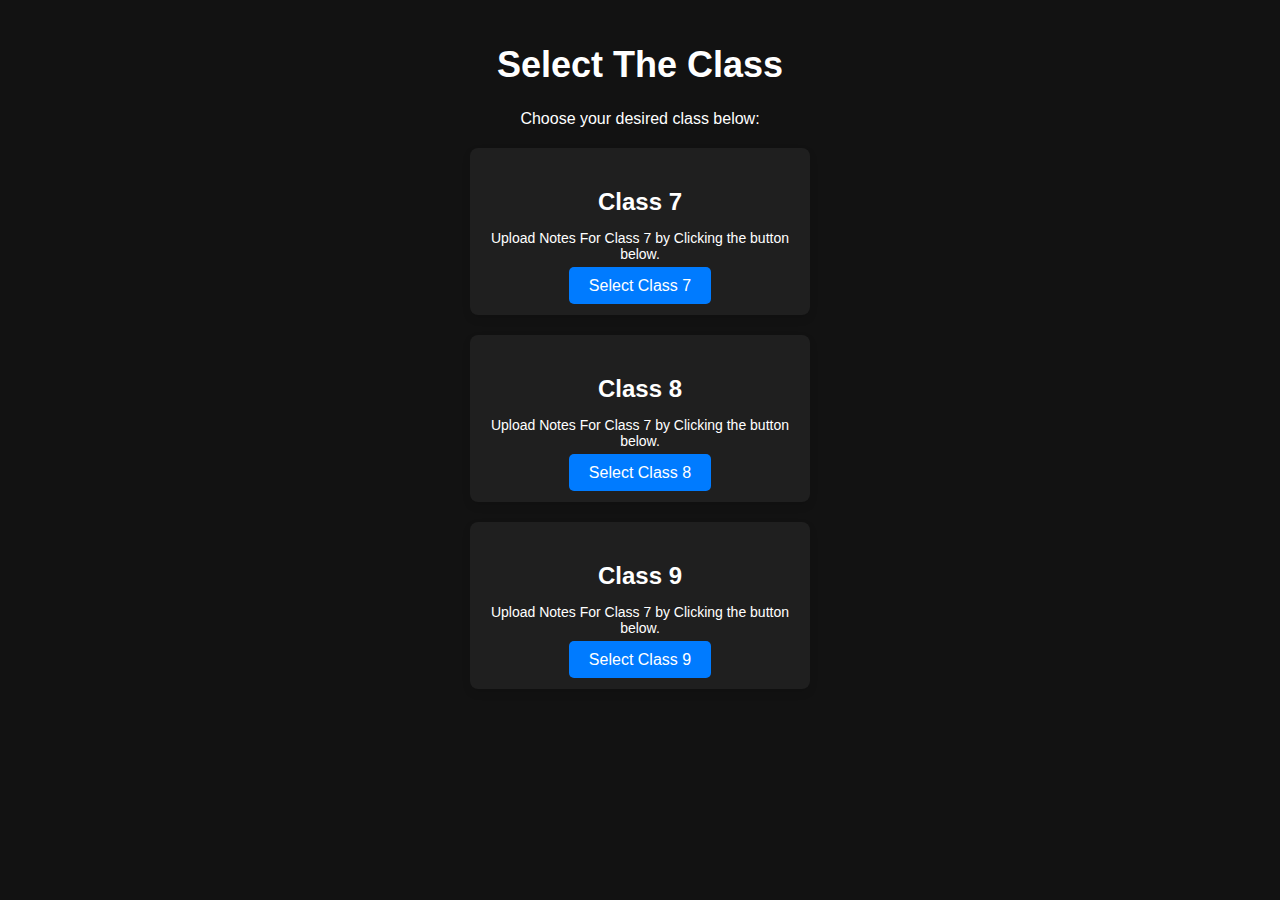
<file: classes.html>
<!DOCTYPE html>
<html lang="en">
<head>
    <meta charset="UTF-8">
    <meta name="viewport" content="width=device-width, initial-scale=1.0">
    <title>Select The Class</title>
    <style>
        body {
            font-family: Arial, sans-serif;
            background-color: #121212;
            color: #ffffff;
            padding: 20px;
            margin: 0;
        }

        header {
            text-align: center;
            margin-bottom: 20px;
        }

        h1 {
            font-size: 36px;
        }

        main {
            display: flex;
            justify-content: center;
            align-items: center;
            flex-direction: column;
        }

        .class-option {
            background-color: #1f1f1f;
            border-radius: 8px;
            padding: 20px;
            margin-bottom: 20px;
            width: 300px;
            box-shadow: 0 4px 8px rgba(0, 0, 0, 0.1);
            text-align: center;
        }

        .class-option h2 {
            margin-bottom: 10px;
        }

        .class-option p {
            font-size: 14px;
            margin-bottom: 15px;
        }

        a {
            color: #ffffff;
            text-decoration: none;
            background-color: #007bff;
            padding: 10px 20px;
            border-radius: 5px;
            transition: background-color 0.3s ease;
        }

        a:hover {
            background-color: #0056b3;
        }
    </style>
</head>
<body>
    <header>
        <h1>Select The Class</h1>
        <p>Choose your desired class below:</p>
    </header>

    <main>
        <div class="class-option">
            <h2>Class 7</h2>
            <p>Upload Notes For Class 7 by Clicking the button below.</p>
            <a href="/class7.html">Select Class 7</a>
        </div>

        <div class="class-option">
            <h2>Class 8</h2>
            <p>Upload Notes For Class 7 by Clicking the button below.</p>
            <a href="/class8.html">Select Class 8</a>
        </div>

        <div class="class-option">
            <h2>Class 9</h2>
            <p>Upload Notes For Class 7 by Clicking the button below.</p>
            <a href="/class9.html">Select Class 9</a>
        </div>
    </main>
</body>
</html>
</file>
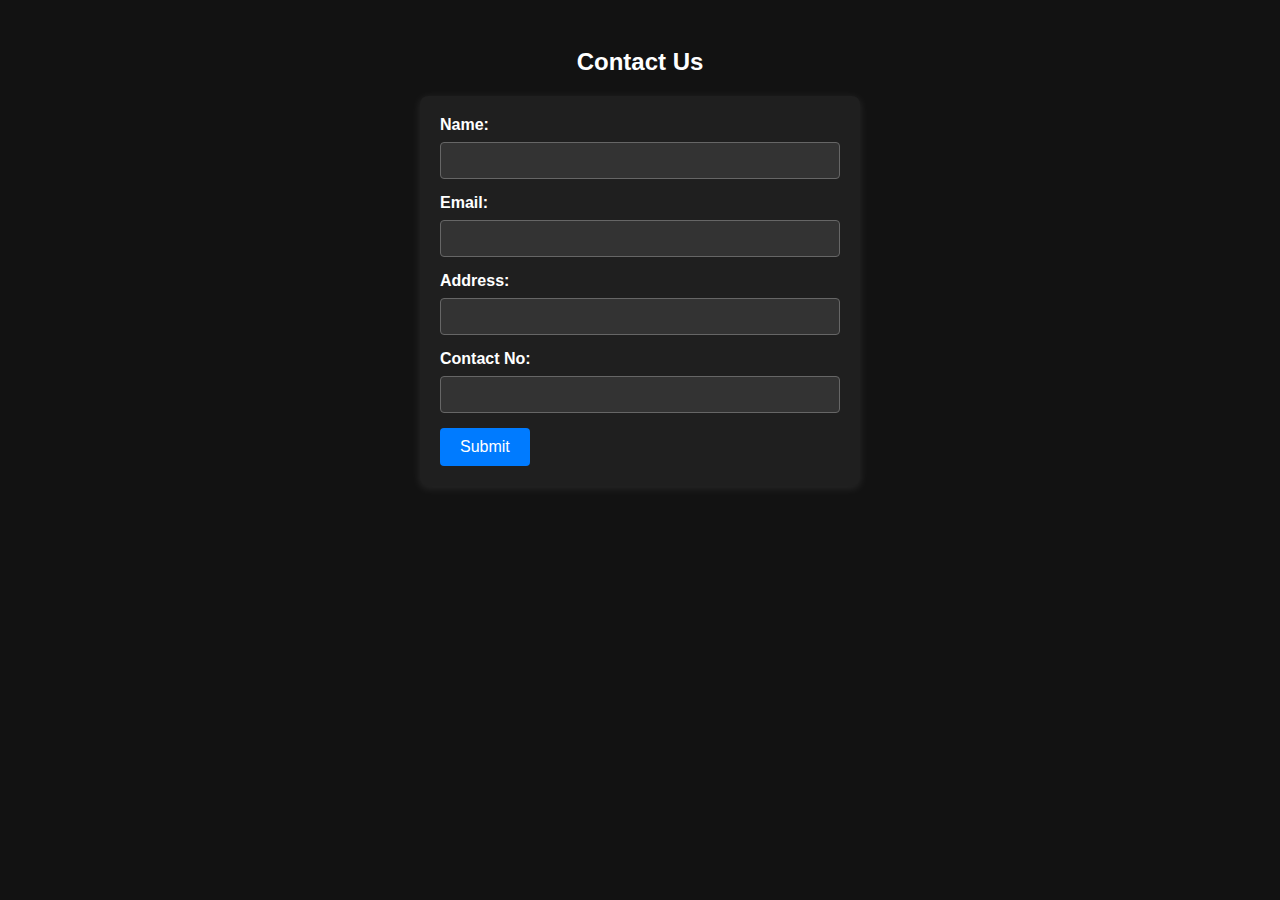
<file: contact.html>
<!DOCTYPE html>
<html lang="en">
<head>
    <meta charset="UTF-8">
    <meta name="viewport" content="width=device-width, initial-scale=1.0">
    <title>Contact Us</title>
    <style>
        body {
            font-family: Arial, sans-serif;
            background-color: #121212;
            color: #ffffff;
            padding: 20px;
        }

        h2 {
            text-align: center;
            color: #ffffff;
        }

        form {
            max-width: 400px;
            margin: 0 auto;
            background-color: #1f1f1f;
            padding: 20px;
            border-radius: 8px;
            box-shadow: 0 2px 10px rgba(255, 255, 255, 0.1);
        }

        label {
            display: block;
            font-weight: bold;
            margin-bottom: 8px;
        }

        input[type="text"],
        input[type="email"] {
            width: 100%;
            padding: 10px;
            margin-bottom: 15px;
            border: 1px solid #666666;
            border-radius: 4px;
            box-sizing: border-box;
            background-color: #333333;
            color: #ffffff;
        }

        input[type="submit"] {
            background-color: #007bff;
            color: #ffffff;
            padding: 10px 20px;
            border: none;
            border-radius: 4px;
            cursor: pointer;
            font-size: 16px;
        }

        input[type="submit"]:hover {
            background-color: #0056b3;
        }
    </style>
</head>
<body>
    <h2>Contact Us</h2>
    <form id="contactForm" onsubmit="submitForm(event)">
        <label for="nameInput">Name:</label>
        <input type="text" id="nameInput" name="name" required>

        <label for="emailInput">Email:</label>
        <input type="email" id="emailInput" name="email" required>

        <label for="addressInput">Address:</label>
        <input type="text" id="addressInput" name="address" required>

        <label for="contactInput">Contact No:</label>
        <input type="text" id="contactInput" name="contact" required>

        <input type="submit" value="Submit">
    </form>

    <script>
        function submitForm(event) {
            event.preventDefault(); // Prevent default form submission
            // Retrieve form data and construct email body
            const formData = new FormData(document.getElementById('contactForm'));
            const name = formData.get('name');
            const email = formData.get('email');
            const address = formData.get('address');
            const contact = formData.get('contact');
            const emailBody = `${name} wants to contact you.\n\nName: ${name}\nEmail: ${email}\nAddress: ${address}\nContact No: ${contact}\n`;
            // Send email (replace 'YOUR_EMAIL_ADDRESS' with your email address)
            const recipientEmail = 'rahmanlaskartawhidur@gmail.com';
            const subject = 'Contact Request';
            const mailtoLink = `mailto:${recipientEmail}?subject=${encodeURIComponent(subject)}&body=${encodeURIComponent(emailBody)}`;
            // Open mail client with pre-filled email
            window.location.href = mailtoLink;
        }
    </script>
</body>
</html>
</file>
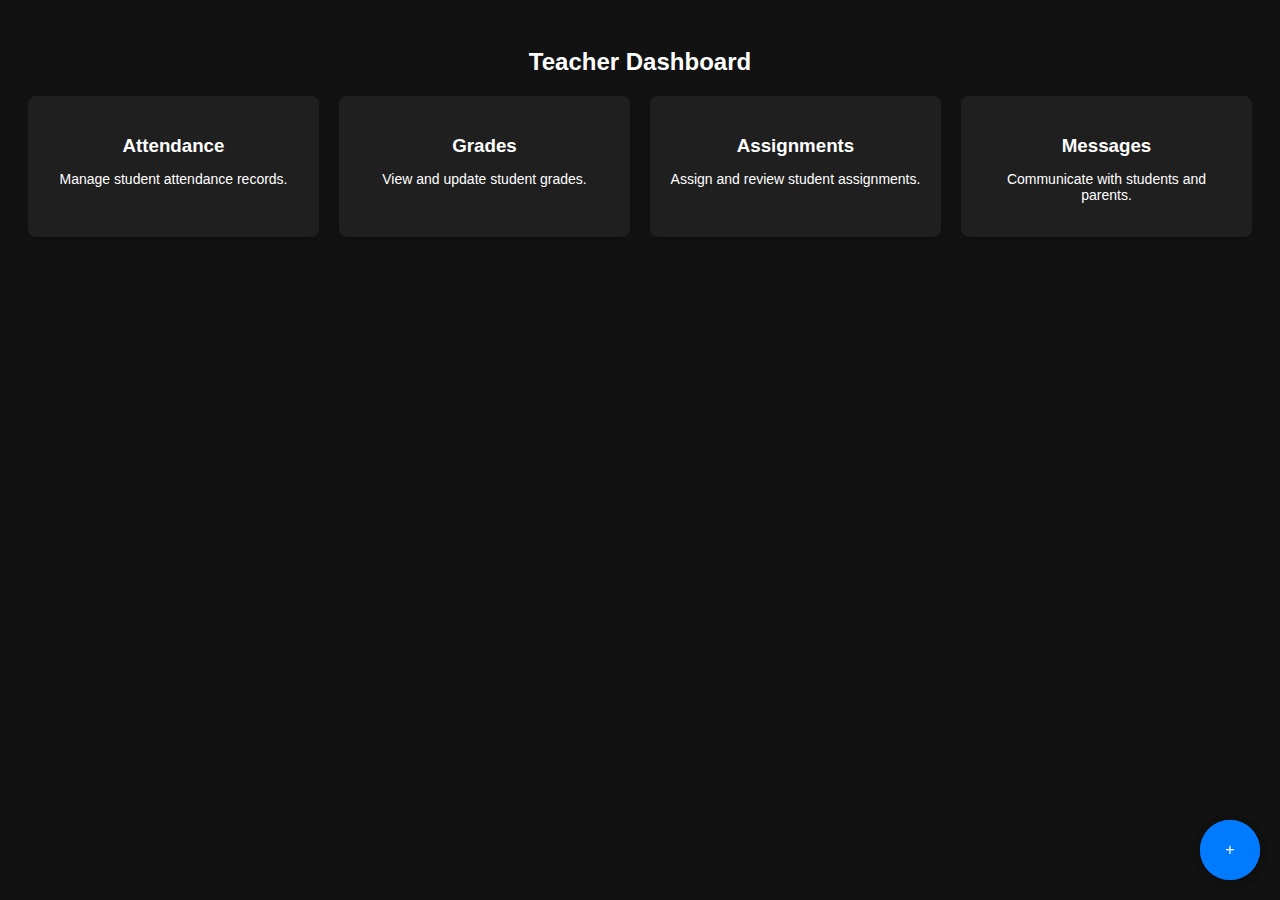
<file: dashboard.html>
<!DOCTYPE html>
<html lang="en">
<head>
    <meta charset="UTF-8">
    <meta name="viewport" content="width=device-width, initial-scale=1.0">
    <title>Teacher Dashboard</title>
    <!-- Link to external CSS file -->
    <link rel="stylesheet" href="dashboard.css">
</head>
<body>
    <h2>Teacher Dashboard</h2>

    <div class="dashboard">
        <div class="dashboard-item">
            <h3>Attendance</h3>
            <p>Manage student attendance records.</p>
        </div>
        <div class="dashboard-item">
            <h3>Grades</h3>
            <p>View and update student grades.</p>
        </div>
        <div class="dashboard-item">
            <h3>Assignments</h3>
            <p>Assign and review student assignments.</p>
        </div>
        <div class="dashboard-item">
            <h3>Messages</h3>
            <p>Communicate with students and parents.</p>
        </div>
    </div>
    
    <!-- Post button in circle shape at bottom-right corner -->
    <button class="post-button" onclick="redirectToClassesPage()">Post</button>

    <script>
        // Function to redirect to classes.html when button is clicked
        function redirectToClassesPage() {
            window.location.href = 'classes.html';
        }
    </script>    <!-- Post button at bottom right corner -->
    <button class="post-button" onclick="redirectToClassesPage()">+</button>

    <script>
        // Function to redirect to classes.html when button is clicked
        function redirectToClassesPage() {
            window.location.href = 'classes.html';
        }
    </script>
  
</body>
</html>
</file>
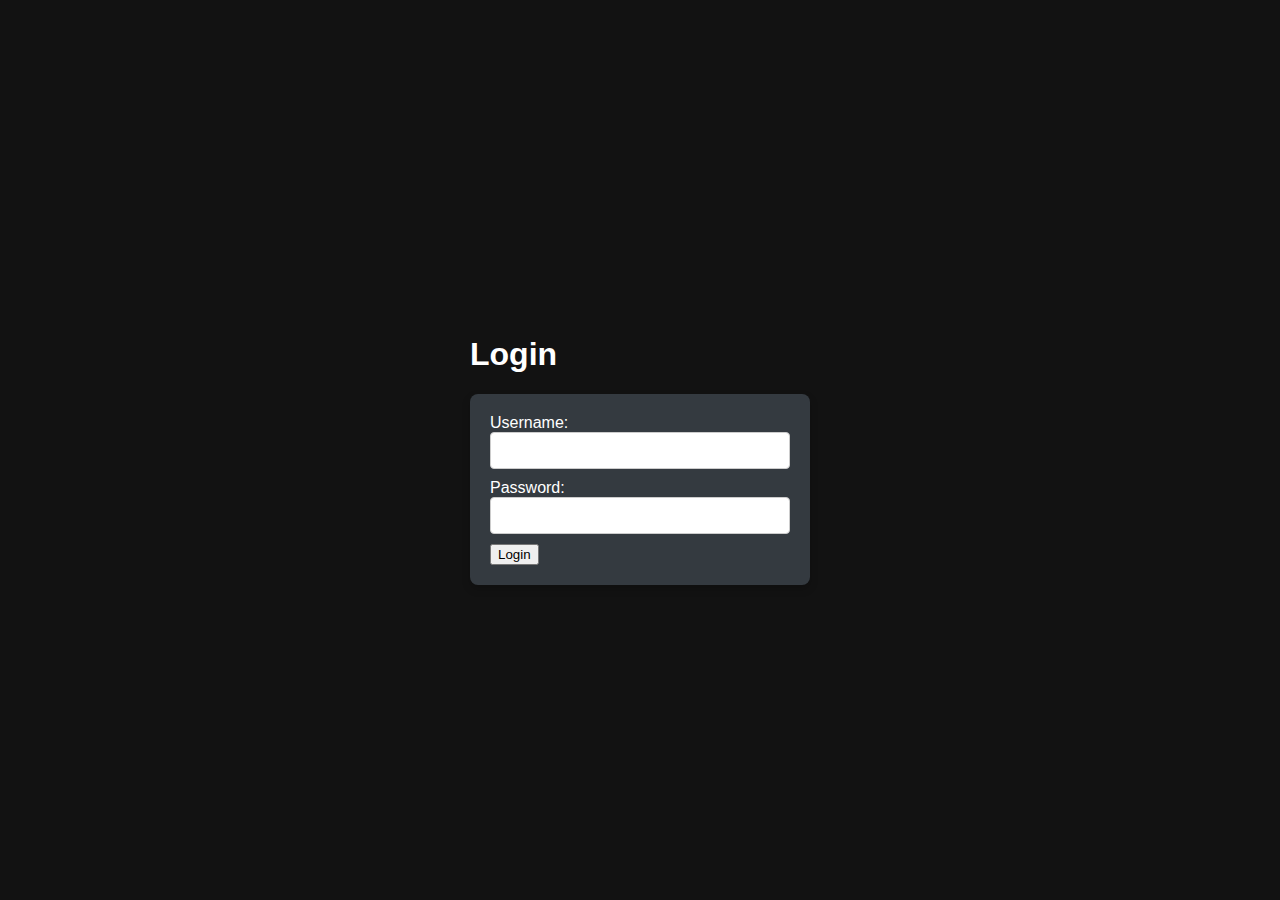
<file: login.html>
<!DOCTYPE html>
<html lang="en">
<head>
    <meta charset="UTF-8">
    <meta name="viewport" content="width=device-width, initial-scale=1.0">
    <title>Login</title>
     <style>
        /* General styles */
        body {
            font-family: Arial, sans-serif;
            margin: 0;
            padding: 0;
            color: #ffffff; /* Text color */
            background-color: #121212; /* Dark background color */
            display: flex;
            justify-content: center;
            align-items: center;
            height: 100vh;
        }

        form {
            background-color: #343a40; /* Dark gray form background */
            padding: 20px;
            border-radius: 8px;
            width: 300px;
            box-shadow: 0 4px 8px rgba(0, 0, 0, 0.2);
        }

        input[type="text"],
        input[type="password"] {
            width: 100%;
            padding: 10px;
            margin-bottom: 10px;
            box-sizing: border-box;
            border: 1px solid #ccc;
            border-radius: 4px;
        }

        input[type="submit"] {
            width: 100%;
            padding: 10px;
            background-color: #007BF1; /* Blue submit button background */
            color: #ffffff; /* Text color */
            border: none;
            border-radius: 4px;
            cursor: pointer;
        }

        input[type="submit"]:hover {
            background-color: #0056B3; /* Darker blue on hover */
        }
    </style>
</head>
<body>
    <div class="login-container">
        <h1>Login</h1>
        <form id="loginForm" onsubmit="handleLogin(event)">
            <label for="username">Username:</label>
            <input type="text" id="username" name="username" required>

            <label for="password">Password:</label>
            <input type="password" id="password" name="password" required>

            <button type="submit">Login</button>
        </form>
    </div>

    <script>
        function handleLogin(event) {
            event.preventDefault();

            // Retrieve username and password from form inputs
            const username = document.getElementById('username').value;
            const password = document.getElementById('password').value;

            // Mock authentication (replace with actual authentication logic)
            if (username === 'teacher' && password === 'teacher123') {
                // Redirect to classes.html for teachers
                window.location.href = 'classes.html';
            } else if (username === 'student' && password === 'student123') {
                // Redirect to notes.html for students
                window.location.href = '/studentdashboard.html';
            } else {
                // Display error message for invalid credentials (optional)
                alert('Invalid username or password. Please try again.');
            }
        }
    </script>
</body>
</html>
</file>
<file: allclasses.css>
body {
    font-family: Arial, sans-serif;
    background-color: #121212;
    color: #ffffff;
    padding: 20px;
    margin: 0;
}

header {
    text-align: center;
    margin-bottom: 20px;
}

h1 {
    font-size: 36px;
}

main {
    display: flex;
    justify-content: center;
    align-items: center;
    flex-direction: column;
}

form {
    width: 300px;
    background-color: #1f1f1f;
    padding: 20px;
    border-radius: 8px;
    box-shadow: 0 4px 8px rgba(0, 0, 0, 0.1);
}

label {
    display: block;
    margin-bottom: 10px;
}

input[type="text"],
textarea {
    width: 100%;
    padding: 10px;
    margin-bottom: 15px;
    border: 1px solid #ccc;
    border-radius: 5px;
    background-color: #333333;
    color: #ffffff;
}

button {
    width: 100%;
    padding: 10px;
    border: none;
    border-radius: 5px;
    background-color: #007bff;
    color: #ffffff;
    cursor: pointer;
}

button:hover {
    background-color: #0056b3;
}

#postedNotes {
    margin-top: 20px;
    width: 100%;
}

.note {
    background-color: #1f1f1f;
    border-radius: 8px;
    padding: 20px;
    margin-bottom: 20px;
    box-shadow: 0 4px 8px rgba(0, 0, 0, 0.1);
}
</file>
<file: dashboard.css>
body {
    font-family: Arial, sans-serif;
    background-color: #121212;
    color: #ffffff;
    padding: 20px;
}

h2 {
    text-align: center;
}

.dashboard {
    display: grid;
    grid-gap: 20px;
    grid-template-columns: repeat(auto-fit, minmax(200px, 1fr));
}

.dashboard-item {
    background-color: #1f1f1f;
    padding: 20px;
    border-radius: 8px;
    box-shadow: 0 4px 8px rgba(0, 0, 0, 0.1);
    text-align: center;
}

.dashboard-item h3 {
    margin-bottom: 10px;
}

.dashboard-item p {
    font-size: 14px;
}


.post-button {
    position: fixed;
    bottom: 20px;
    right: 20px;
    width: 60px; /* Adjust button size */
    height: 60px; /* Adjust button size */
    border-radius: 50%; /* Make button circular */
    background-color: #007bff;
    color: #ffffff;
    font-size: 16px;
    border: none;
    cursor: pointer;
    box-shadow: 0 2px 8px rgba(0, 0, 0, 0.2);
    outline: none; /* Remove focus outline */
}

.post-button:hover {
    background-color: #0056b3;
}
</file>
